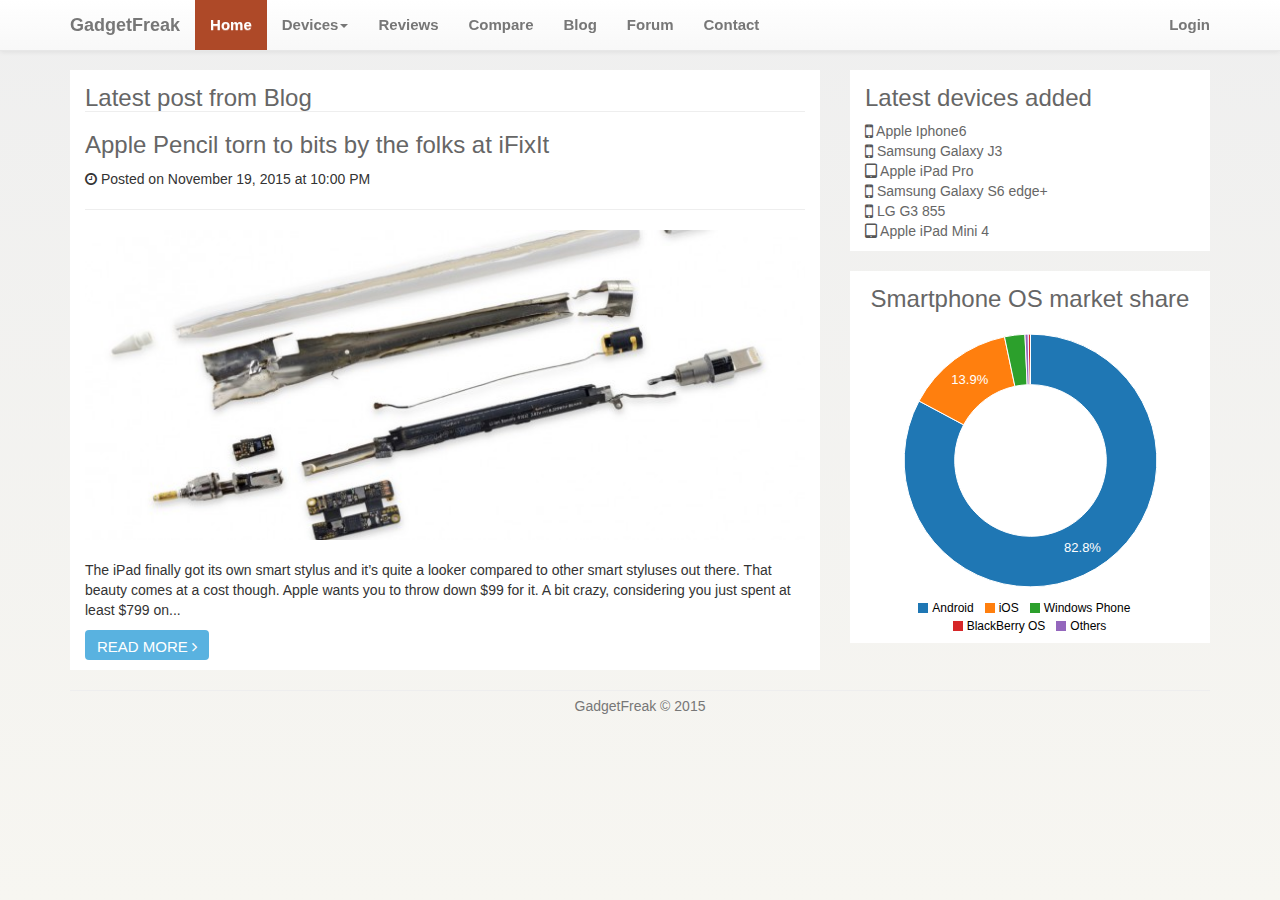
<file: index.html>
<!DOCTYPE html>
<html class="no-js" lang="en">
<head>
    <meta charset="utf-8">
    <meta http-equiv="X-UA-Compatible" content="IE=edge,chrome=1">
    <meta name="description" content="">
    <meta name="author" content="">

    <meta name="viewport" content="width=device-width, initial-scale=1">

    <link rel="stylesheet" href="css/bootstrap.min.css">
    <link rel="stylesheet" href="css/bootstrap-theme.min.css">
    <link href="css/c3.min.css" rel="stylesheet" type="text/css">
    <link rel="stylesheet" href="css/main.css">
    <link href="css/font-awesome.min.css" rel="stylesheet" type="text/css">

    <title>GadgetFreak</title>
    <!-- Custom style for this page-->

    <style>
        h3{
            margin-top: 15px;
            color: #666;
        }

        .custom-list i {
            color:  #555;
        }

        .custom-list a {
            color: #666;
        }

    </style>

    <!--<script src="../js/modernizr.js"></script>-->

</head>
<body>
    <!--[if lt IE 8]><p class="browserupgrade">You are using an <strong>outdated</strong> browser. Please <a href="http://browsehappy.com/">upgrade your browser</a> to improve your experience.</p><![endif]-->

    <!-- Navigation -->
    <nav class="navbar navbar-default navbar-fixed-top navbar-custom" role="navigation">
        <div class="container">
            <!-- Brand and toggle get grouped for better mobile display -->
            <div class="navbar-header">
                <button type="button" class="navbar-toggle" data-toggle="collapse" data-target="#bs-example-navbar-collapse-1">
                    <span class="sr-only">Toggle navigation</span>
                    <span class="icon-bar"></span>
                    <span class="icon-bar"></span>
                    <span class="icon-bar"></span>
                </button>
                <a class="navbar-brand" href="#">GadgetFreak</a>
            </div>
            <!-- Collect the nav links, forms, and other content for toggling -->
            <div class="collapse navbar-collapse" id="bs-example-navbar-collapse-1">
                <ul class="nav navbar-nav">
                    <li class="navbar-selected">
                        <a  style="color: #fff" href="#">Home</a>
                    </li>
                    <li class="dropdown-menu-right dropdown">
                        <a href="devices/devices.html" class="dropdown-toggle" data-toggle="dropdown">Devices<b class="caret"></b> </a>
                        <ul class="dropdown-menu">
                            <li>
                                <a href="devices/devices.html">All devices</a>
                            </li>
                            <li class="divider"></li>
                            <li>
                                <a href="devices/appleAll.html">Apple</a>
                            </li>
                            <li>
                                <a href="#">Samsung</a>
                            </li>
                            <li>
                                <a href="#">HTC</a>
                            </li>
                            <li>
                                <a href="#">Nokia</a>
                            </li>
                            <li>
                                <a href="#">Motorola</a>
                            </li>
                            <li>
                                <a href="#">Lg</a>
                            </li>
                            <li>
                                <a href="#">Lenovo</a>
                            </li>
                            <li>
                                <a href="#">HUAWEI</a>
                            </li>
                        </ul>
                    </li>
                    <li>
                        <a href="#">Reviews</a>
                    </li>
                    <li>
                        <a href="#">Compare</a>
                    </li>
                    <li>
                        <a href="blog/blog.html">Blog</a>
                    </li>
                    <li>
                        <a href="#">Forum</a>
                    </li>
                    <li>
                        <a href="contact.html">Contact</a>
                    </li>
                </ul>
                <ul class="nav navbar-nav navbar-right">
                    <li>
                        <a  href="account/login.html">Login</a>
                    </li>
                </ul>
            </div>
            <!-- /.navbar-collapse -->
        </div>
        <!-- /.container -->
    </nav>
    <!-- /. Navigation-->
    <div class="container content-wrapper">
        <div class="row">
            <div class="col-md-8">
                <div class="col-md-12" style="background-color: #fff">
                    <h3 style="margin-bottom: 0px;">Latest post from Blog</h3><hr style="margin-top: 0px;">
                    <h3>
                        <a href="blog/blog-post5.html" class="blog-title">Apple Pencil torn to bits by the folks at iFixIt</a>
                    </h3>
                    <p><i class="fa fa-clock-o"></i> Posted on November 19, 2015 at 10:00 PM</p>
                    <hr>
                    <a href="blog/blog-post5.html">
                        <img class="img-responsive img-hover" src="img/blogPost1.jpg" alt="">
                    </a>
                    <br>
                    <p>The iPad finally got its own smart stylus and it’s quite a looker compared to other smart styluses out there. That beauty comes at a cost though. Apple wants you to throw down $99 for it. A bit crazy, considering you just spent at least $799 on...</p>
                    <a class="btn btn-read-more" href="blog/blog-post5.html">Read More <i class="fa fa-angle-right"></i></a>
                </div>
            </div>
            <div class="col-md-4">
                <div class="col-md-12" style="background-color: #fff">
                    <h3>Latest devices added</h3>
                    <ul class="list-unstyled custom-list">
                        <li>
                            <a href="devices/iphone6.html"><i class="fa fa-mobile fa-lg"></i> Apple Iphone6</a>
                        </li>
                        <li>
                            <a href="#"><i class="fa fa-mobile fa-lg"></i> Samsung Galaxy J3</a>
                        </li>
                        <li>
                            <a href="#"><i class="fa fa-tablet fa-lg"></i> Apple iPad Pro</a>
                        </li>
                        <li>
                            <a href="#"><i class="fa fa-mobile fa-lg"></i> Samsung Galaxy S6 edge+</a>
                        </li>
                        <li>
                            <a href="#"><i class="fa fa-mobile fa-lg"></i> LG G3 855</a>
                        </li>
                        <li>
                            <a href="#"><i class="fa fa-tablet fa-lg"></i> Apple iPad Mini 4</a>
                        </li>
                    </ul>
                </div>

                <div class="col-md-12" style="background-color: #fff; margin-top: 20px;">
                        <h3 class="text-center">Smartphone OS market share</h3>
                        <div id="market-share-graph">
                    </div>
                </div>
            </div>

            </div>

        <!--<a href="http://www.idc.com/prodserv/smartphone-os-market-share.jsp"><img src="http://www.idc.com/prodserv/smartphone-ms-img/chart-ww-smartphone-os-market-share.png" alt="IDC: Smartphone OS Market Share 2015, 2014, 2013, and 2012 Chart" style="width: 100%; max-width: 979px;"></a>-->


        <footer>
            <!--<div class="navbar navbar-default navbar-fixed-bottom">-->
            <hr style="margin-bottom: 5px">
            <p class="text-muted text-center">GadgetFreak &copy; 2015</p>
            <!--</div>-->
        </footer>
    </div>

    <script src="js/jquery-2.1.4.min.js"></script>
    <script src="js/bootstrap.min.js"></script>
    <script src="js/d3.min.js" charset="utf-8"></script>
    <script src="js/c3.min.js"></script>
    <script src="js/main.js"></script>

    <script type="text/javascript">
        var chart = c3.generate({
            bindto: '#market-share-graph',
            data: {
                columns: [
                    ['Android', 82.8],
                    ['iOS', 13.9 ],
                    ['Windows Phone', 2.6],
                    ['BlackBerry OS', 0.3],
                    ['Others',0.4]
                ],
                type: 'donut'
            }
//            donut: {
//                title: "Iris Petal Width"
//            }
        });
    </script>

</body>
</html>
</file>
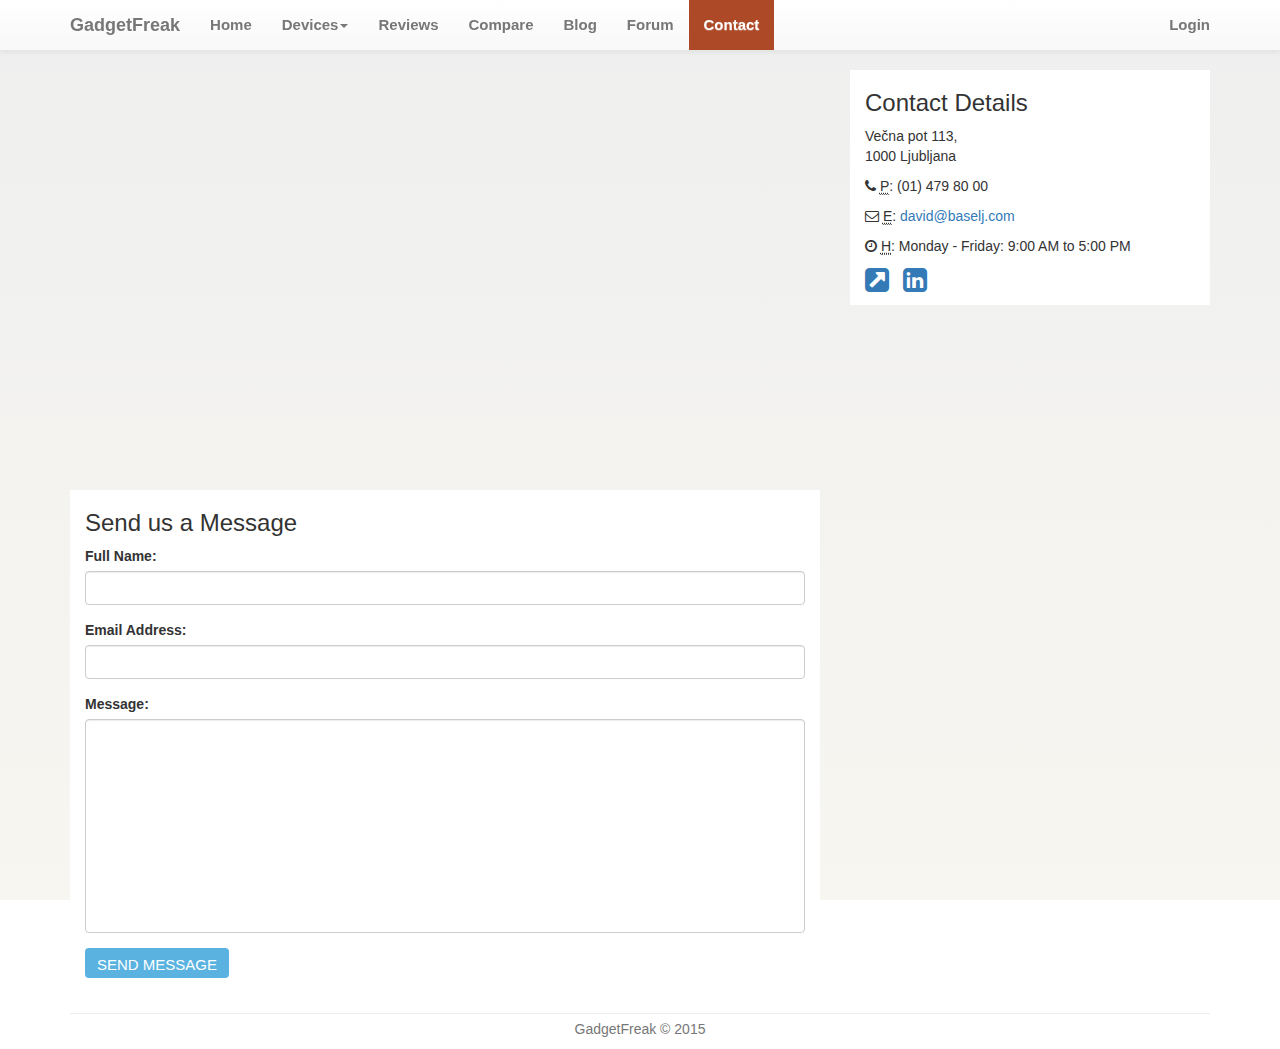
<file: contact.html>
<!DOCTYPE html>
<html class="no-js" lang="en">
<head>
    <meta charset="utf-8">
    <meta http-equiv="X-UA-Compatible" content="IE=edge,chrome=1">
    <meta name="description" content="">
    <meta name="author" content="">

    <meta name="viewport" content="width=device-width, initial-scale=1">

    <link rel="stylesheet" href="css/bootstrap.min.css">
    <link rel="stylesheet" href="css/bootstrap-theme.min.css">
    <link rel="stylesheet" href="css/main.css">
    <link href="css/font-awesome.min.css" rel="stylesheet" type="text/css">

    <title>GadgetFreak Contact</title>
    <!-- Custom style for this page-->

    <style>
    </style>

    <!--<script src="../js/modernizr.js"></script>-->

</head>
<body>
<!--[if lt IE 8]><p class="browserupgrade">You are using an <strong>outdated</strong> browser. Please <a href="http://browsehappy.com/">upgrade your browser</a> to improve your experience.</p><![endif]-->

<!-- Navigation -->
<nav class="navbar navbar-default navbar-fixed-top navbar-custom" role="navigation">
    <div class="container">
        <!-- Brand and toggle get grouped for better mobile display -->
        <div class="navbar-header">
            <button type="button" class="navbar-toggle" data-toggle="collapse" data-target="#bs-example-navbar-collapse-1">
                <span class="sr-only">Toggle navigation</span>
                <span class="icon-bar"></span>
                <span class="icon-bar"></span>
                <span class="icon-bar"></span>
            </button>
            <a class="navbar-brand" href="#">GadgetFreak</a>
        </div>
        <!-- Collect the nav links, forms, and other content for toggling -->
        <div class="collapse navbar-collapse" id="bs-example-navbar-collapse-1">
            <ul class="nav navbar-nav">
                <li>
                    <a   href="index.html">Home</a>
                </li>
                <li class="dropdown-menu-right dropdown">
                    <a href="#" class="dropdown-toggle" data-toggle="dropdown">Devices<b class="caret"></b> </a>
                    <ul class="dropdown-menu">
                        <li>
                            <a href="devices/devices.html">All devices</a>
                        </li>
                        <li class="divider"></li>
                        <li>
                            <a href="#">Apple</a>
                        </li>
                        <li>
                            <a href="#">Samsung</a>
                        </li>
                        <li>
                            <a href="#">HTC</a>
                        </li>
                        <li>
                            <a href="#">Nokia</a>
                        </li>
                        <li>
                            <a href="#">Motorola</a>
                        </li>
                        <li>
                            <a href="#">Lg</a>
                        </li>
                        <li>
                            <a href="#">Lenovo</a>
                        </li>
                        <li>
                            <a href="#">HUAWEI</a>
                        </li>
                    </ul>
                </li>
                <li>
                    <a href="#">Reviews</a>
                </li>
                <li>
                    <a href="#">Compare</a>
                </li>
                <li>
                    <a href="blog/blog.html">Blog</a>
                </li>
                <li>
                    <a href="#">Forum</a>
                </li>
                <li class="navbar-selected">
                    <a style="color: #fff" href="#">Contact</a>
                </li>
            </ul>
            <ul class="nav navbar-nav navbar-right">
                <li>
                    <a  href="account/login.html">Login</a>
                </li>
            </ul>
        </div>
        <!-- /.navbar-collapse -->
    </div>
    <!-- /.container -->
</nav>
<!-- /. Navigation-->
<div class="container content-wrapper">
    <!-- Content Row -->
    <div class="row">
        <!-- Map Column -->
        <div class="col-md-8">
            <!-- Embedded Google Map -->
            <iframe width="100%" height="400px" frameborder="0" scrolling="no" marginheight="0" marginwidth="0" src="https://maps.google.com/maps?hl=en&q= Večna pot 113, 1000 Ljubljana&ie=UTF8&t=roadmap&z=11&iwloc=B&output=embed"></iframe>
        </div>
        <!-- Contact Details Column -->
        <div class="col-md-4">
        <div class="col-md-12" style="background-color: #fff">
            <h3>Contact Details</h3>
            <p>
                Večna pot 113,<br> 1000 Ljubljana<br>
            </p>
            <p><i class="fa fa-phone"></i>
                <abbr title="Phone">P</abbr>: (01) 479 80 00</p>
            <p><i class="fa fa-envelope-o"></i>
                <abbr title="Email">E</abbr>: <a href="mailto:david@baselj.com">david@baselj.com</a>
            </p>
            <p><i class="fa fa-clock-o"></i>
                <abbr title="Hours">H</abbr>: Monday - Friday: 9:00 AM to 5:00 PM</p>
            <ul class="list-unstyled list-inline list-social-icons">
                <li>
                    <a href="http://www.baselj.com/"><i class="fa fa-external-link-square fa-2x"></i></a>
                </li>
                <li>
                    <a href="https://www.linkedin.com/in/david-ba%C5%A1elj-66b16691"><i class="fa fa-linkedin-square fa-2x"></i></a>
                </li>
                <!--<li>-->
                    <!--<a href="#"><i class="fa fa-twitter-square fa-2x"></i></a>-->
                <!--</li>-->
                <!--<li>-->
                    <!--<a href="#"><i class="fa fa-google-plus-square fa-2x"></i></a>-->
                <!--</li>-->
            </ul>
        </div>
        </div>
    </div>
    <!-- /.row -->
    <!-- Contact Form -->
    <!-- In order to set the email address and subject line for the contact form go to the bin/contact_me.php file. -->
    <div class="row" style="padding-top: 15px;">
        <div class="col-md-8">
            <div class="col-md-12" style="background-color: #fff;">
                <h3>Send us a Message</h3>
                <form name="sentMessage" id="contactForm" novalidate>
                    <div class="control-group form-group">
                        <div class="controls">
                            <label>Full Name:</label>
                            <input type="text" class="form-control" id="name" required data-validation-required-message="Please enter your name.">
                            <p class="help-block"></p>
                        </div>
                    </div>
                    <div class="control-group form-group">
                        <div class="controls">
                            <label>Email Address:</label>
                            <input type="email" class="form-control" id="email" required data-validation-required-message="Please enter your email address.">
                        </div>
                    </div>
                    <div class="control-group form-group">
                        <div class="controls">
                            <label>Message:</label>
                            <textarea rows="10" cols="100" class="form-control" id="message" required data-validation-required-message="Please enter your message" maxlength="999" style="resize:none"></textarea>
                        </div>
                    </div>
                    <div id="success"></div>
                    <!-- For success/fail messages -->
                    <button type="submit" class="btn btn-add-post" style="margin-bottom: 15px;">Send Message</button>
                </form>
            </div>
        </div>
    </div>
    <!-- /.row -->

    <footer>
        <!--<div class="navbar navbar-default navbar-fixed-bottom">-->
        <hr style="margin-bottom: 5px">
        <p class="text-muted text-center">GadgetFreak &copy; 2015</p>
        <!--</div>-->
    </footer>
</div>

<!--<div class="navbar-fixed-bottom text-center">-->
<!--&copy;GadgetFreak 2015-->
<!--</div>-->


<script src="js/jquery-2.1.4.min.js"></script>
<script src="js/bootstrap.min.js"></script>
<script src="js/main.js"></script>
</body>
</html>
</file>
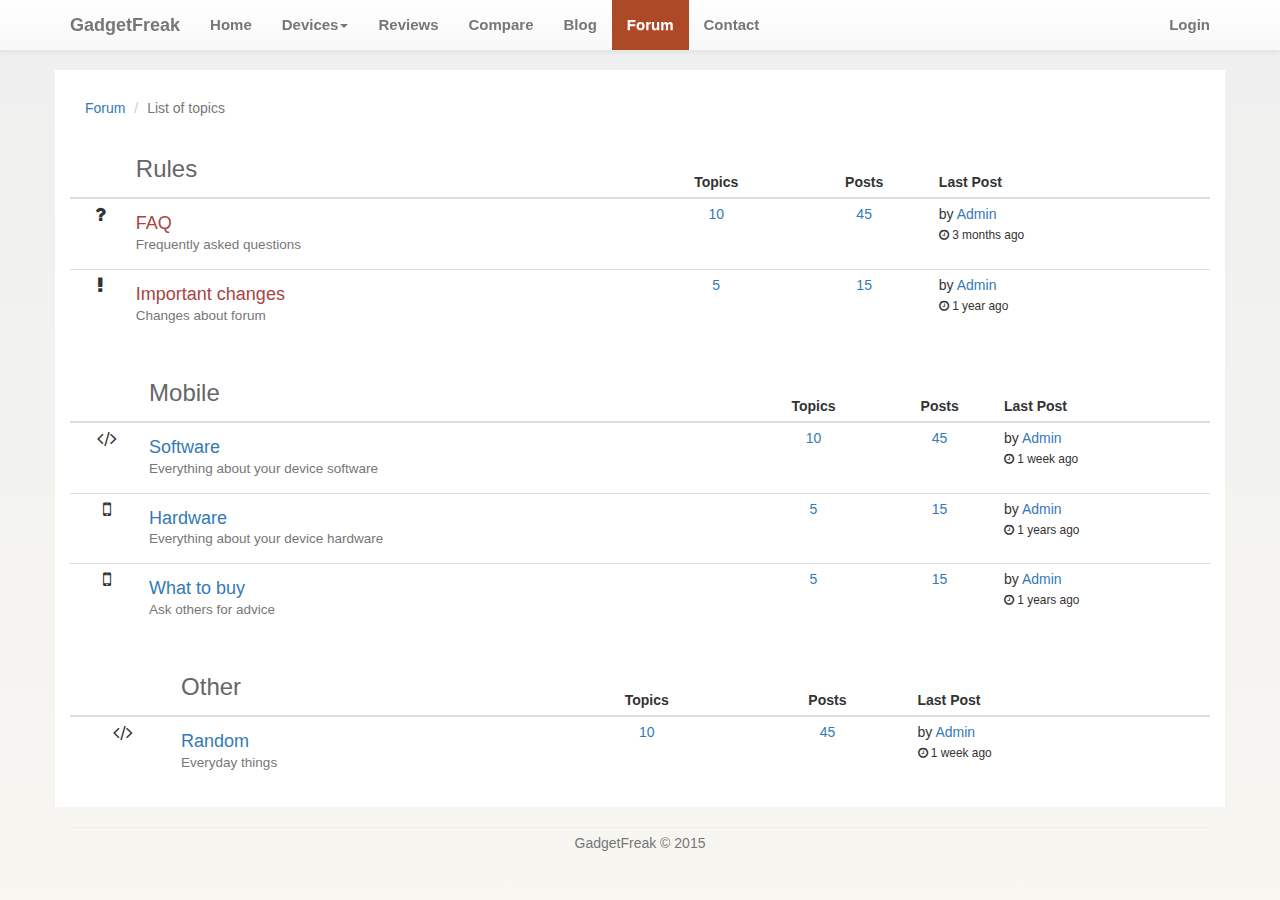
<file: forum.html>
<!DOCTYPE html>
<html class="no-js" lang="en">
<head>
    <meta charset="utf-8">
    <meta http-equiv="X-UA-Compatible" content="IE=edge">
    <meta name="description" content="">
    <meta name="author" content="David Bašelj">

    <meta name="viewport" content="width=device-width, initial-scale=1">

    <link rel="stylesheet" href="css/bootstrap.min.css">
    <link rel="stylesheet" href="css/bootstrap-theme.min.css">
    <link rel="stylesheet" href="css/main.css">
    <link href="css/font-awesome.min.css" rel="stylesheet" type="text/css">

    <title>GadgetFreak</title>

    <!-- Custom style for this page-->
    <style>
        h3 {
            margin-top: 15px;
            color: #666;
        }

        .custom-list i {
            color: #555;
        }

        .custom-list a {
            color: #666;
        }

    </style>


</head>
<body>
<!--[if lt IE 8]><p class="browserupgrade">You are using an <strong>outdated</strong> browser. Please <a
        href="http://browsehappy.com/">upgrade your browser</a> to improve your experience.</p><![endif]-->

<!-- Navigation -->
<nav class="navbar navbar-default navbar-fixed-top navbar-custom">
    <div class="container">
        <!-- Brand and toggle get grouped for better mobile display -->
        <div class="navbar-header">
            <button type="button" class="navbar-toggle" data-toggle="collapse"
                    data-target="#bs-example-navbar-collapse-1">
                <span class="sr-only">Toggle navigation</span>
                <span class="icon-bar"></span>
                <span class="icon-bar"></span>
                <span class="icon-bar"></span>
            </button>
            <a class="navbar-brand" href="#">GadgetFreak</a>
        </div>
        <!-- Collect the nav links, forms, and other content for toggling -->
        <div class="collapse navbar-collapse" id="bs-example-navbar-collapse-1">
            <ul class="nav navbar-nav">
                <li>
                    <a href="index.html">Home</a>
                </li>
                <li class="dropdown-menu-right dropdown">
                    <a href="devices/devices.html" class="dropdown-toggle" data-toggle="dropdown">Devices<b
                            class="caret"></b> </a>
                    <ul class="dropdown-menu">
                        <li>
                            <a href="devices/devices.html">All devices</a>
                        </li>
                        <li class="divider"></li>
                        <li>
                            <a href="devices/appleAll.html">Apple</a>
                        </li>
                        <li>
                            <a href="#">Samsung</a>
                        </li>
                        <li>
                            <a href="#">HTC</a>
                        </li>
                        <li>
                            <a href="#">Nokia</a>
                        </li>
                        <li>
                            <a href="#">Motorola</a>
                        </li>
                        <li>
                            <a href="#">Lg</a>
                        </li>
                        <li>
                            <a href="#">Lenovo</a>
                        </li>
                        <li>
                            <a href="#">HUAWEI</a>
                        </li>
                    </ul>
                </li>
                <li>
                    <a href="#">Reviews</a>
                </li>
                <li>
                    <a href="#">Compare</a>
                </li>
                <li>
                    <a href="blog/blog.html">Blog</a>
                </li>
                <li class="navbar-selected">
                    <a style="color: #fff" href="#">Forum</a>
                </li>
                <li>
                    <a href="contact.html">Contact</a>
                </li>
            </ul>
            <ul class="nav navbar-nav navbar-right">
                <li>
                    <a href="account/login.html">Login</a>
                </li>
            </ul>
        </div>
        <!-- /.navbar-collapse -->
    </div>
    <!-- /.container -->
</nav>
<!-- /. Navigation-->
<div class="container content-wrapper">
    <div class="row">
        <div class="col-lg-12" style="background-color: #fff">

            <ol class="breadcrumb" style="margin-top: 20px; background-color: #fff; margin-bottom: 0;">
                <li><a href="#">Forum</a></li>
                <li class="active">List of topics</li>
            </ol>
            <table class="table forum table-condensed" style="margin-top: 10px;">
                <thead>
                <tr>
                    <th class="cell-stat"></th>
                    <th>
                        <h3>Rules</h3>
                    </th>
                    <th class="cell-stat text-center hidden-xs">Topics</th>
                    <th class="cell-stat text-center hidden-xs">Posts</th>
                    <th class="cell-stat-2x hidden-xs">Last Post</th>
                </tr>
                </thead>
                <tbody>
                <tr>
                    <td class="text-center"><i class="fa fa-question fa-lg"></i></td>
                    <td>
                        <h4><a href="#" class="text-danger">FAQ</a><br>
                            <small>Frequently asked questions</small>
                        </h4>
                    </td>
                    <td class="text-center hidden-xs "><a href="#">10</a></td>
                    <td class="text-center hidden-xs "><a href="#">45</a></td>
                    <td class="hidden-xs ">by <a href="#">Admin</a><br>
                        <small><i class="fa fa-clock-o"></i> 3 months ago</small>
                    </td>
                </tr>
                <tr>
                    <td class="text-center"><i class="fa fa-exclamation fa-lg"></i></td>
                    <td>
                        <h4><a href="#" class="text-danger">Important changes</a><br>
                            <small>Changes about forum</small>
                        </h4>
                    </td>
                    <td class="text-center hidden-xs"><a href="#">5</a></td>
                    <td class="text-center hidden-xs "><a href="#">15</a></td>
                    <td class="hidden-xs">by <a href="#">Admin</a><br>
                        <small><i class="fa fa-clock-o"></i> 1 year ago</small>
                    </td>
                </tr>
                </tbody>
            </table>
            <table class="table forum table-condensed" style="margin-top: 10px;">
                <thead>
                <tr>
                    <th class="cell-stat"></th>
                    <th>
                        <h3>Mobile</h3>
                    </th>
                    <th class="cell-stat text-center hidden-xs">Topics</th>
                    <th class="cell-stat text-center hidden-xs">Posts</th>
                    <th class="cell-stat-2x hidden-xs">Last Post</th>
                </tr>
                </thead>
                <tbody>
                <tr>
                    <td class="text-center"><i class="fa fa-code fa-lg"></i></td>
                    <td>
                        <h4><a href="#">Software</a><br>
                            <small>Everything about your device software</small>
                        </h4>
                    </td>
                    <td class="text-center hidden-xs "><a href="#">10</a></td>
                    <td class="text-center hidden-xs "><a href="#">45</a></td>
                    <td class="hidden-xs ">by <a href="#">Admin</a><br>
                        <small><i class="fa fa-clock-o"></i> 1 week ago</small>
                    </td>
                </tr>
                <tr>
                    <td class="text-center"><i class="fa fa-mobile fa-lg"></i></td>
                    <td>
                        <h4><a href="#" >Hardware</a><br>
                            <small>Everything about your device hardware</small>
                        </h4>
                    </td>
                    <td class="text-center hidden-xs "><a href="#">5</a></td>
                    <td class="text-center hidden-xs "><a href="#">15</a></td>
                    <td class="hidden-xs">by <a href="#">Admin</a><br>
                        <small><i class="fa fa-clock-o"></i> 1 years ago</small>
                    </td>
                </tr>
                <tr>
                    <td class="text-center"><i class="fa fa-mobile fa-lg"></i></td>
                    <td>
                        <h4><a href="#" >What to buy</a><br>
                            <small>Ask others for advice</small>
                        </h4>
                    </td>
                    <td class="text-center hidden-xs "><a href="#">5</a></td>
                    <td class="text-center hidden-xs "><a href="#">15</a></td>
                    <td class="hidden-xs">by <a href="#">Admin</a><br>
                        <small><i class="fa fa-clock-o"></i> 1 years ago</small>
                    </td>
                </tr>
                </tbody>
            </table>
            <table class="table forum table-condensed" style="margin-top: 10px;">
                <thead>
                <tr>
                    <th class="cell-stat"></th>
                    <th>
                        <h3>Other</h3>
                    </th>
                    <th class="cell-stat text-center hidden-xs">Topics</th>
                    <th class="cell-stat text-center hidden-xs">Posts</th>
                    <th class="cell-stat-2x hidden-xs">Last Post</th>
                </tr>
                </thead>
                <tbody>
                <tr>
                    <td class="text-center"><i class="fa fa-code fa-lg"></i></td>
                    <td>
                        <h4><a href="#">Random</a><br>
                            <small>Everyday things</small>
                        </h4>
                    </td>
                    <td class="text-center hidden-xs "><a href="#">10</a></td>
                    <td class="text-center hidden-xs "><a href="#">45</a></td>
                    <td class="hidden-xs ">by <a href="#">Admin</a><br>
                        <small><i class="fa fa-clock-o"></i> 1 week ago</small>
                    </td>
                </tr>

                </tbody>
            </table>

        </div>
    </div>


    <footer>
        <!--<div class="navbar navbar-default navbar-fixed-bottom">-->
        <hr style="margin-bottom: 5px">
        <p class="text-muted text-center">GadgetFreak &copy; 2015</p>
        <!--</div>-->
    </footer>
</div>

<script src="js/jquery-2.1.4.min.js"></script>
<script src="js/bootstrap.min.js"></script>
<script src="js/main.js"></script>
<script src="js/modernizr.js"></script>

</body>
</html>
</file>
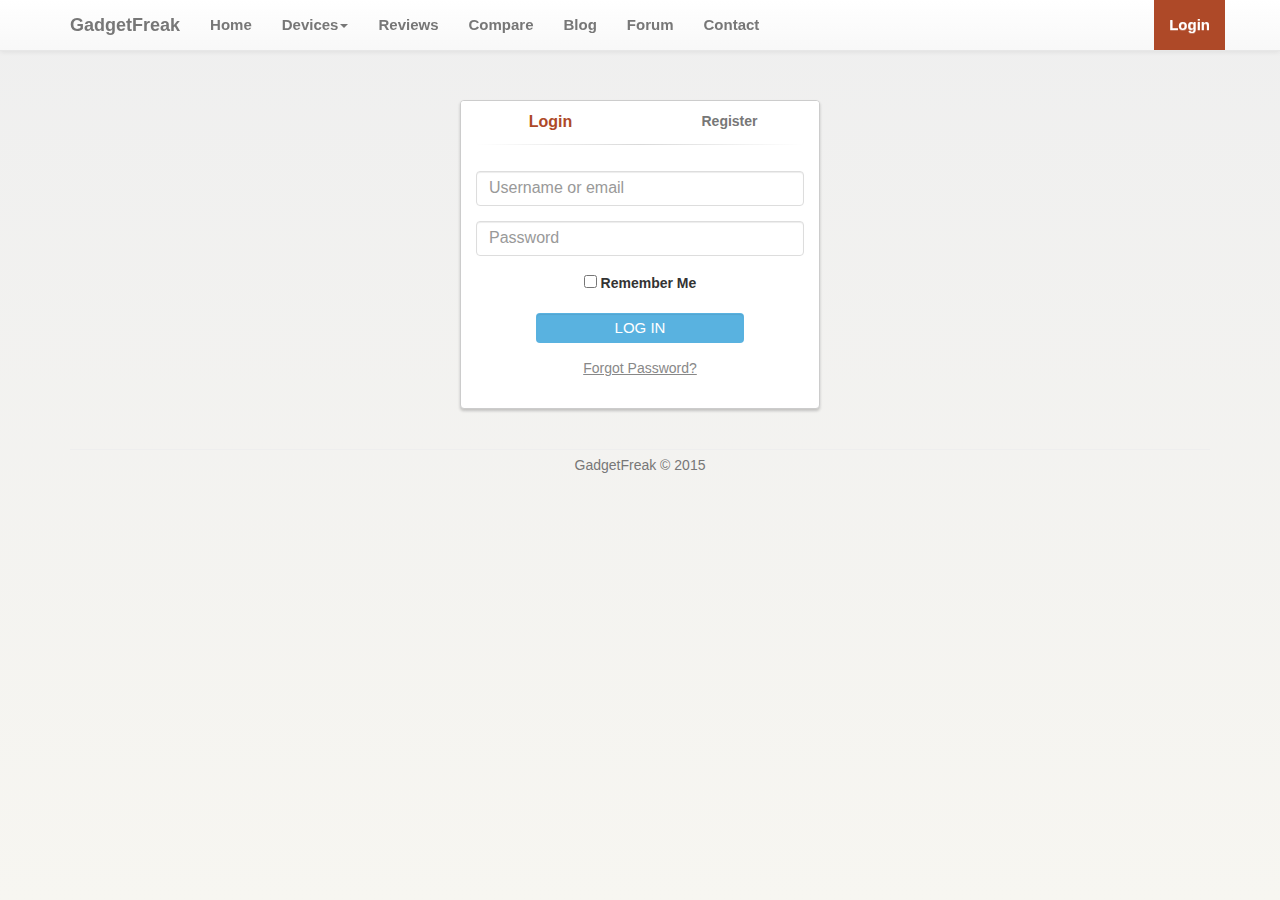
<file: account/login.html>
<!DOCTYPE html>
<html class="no-js" lang="en">
<head>
    <meta charset="utf-8">
    <meta http-equiv="X-UA-Compatible" content="IE=edge,chrome=1">
    <meta name="description" content="">
    <meta name="author" content="">

    <meta name="viewport" content="width=device-width, initial-scale=1">

    <link rel="stylesheet" href="../css/bootstrap.min.css">
    <link rel="stylesheet" href="../css/bootstrap-theme.min.css">
    <link rel="stylesheet" href="../css/main.css">
    <link href="../css/font-awesome.min.css" rel="stylesheet" type="text/css">

    <title>GadgetFreak Login</title>
    <!-- Custom style for this page-->

    <style>
    </style>

    <!--<script src="../js/modernizr.js"></script>-->
<!---->
</head>
<body>
<!--[if lt IE 8]><p class="browserupgrade">You are using an <strong>outdated</strong> browser. Please <a href="http://browsehappy.com/">upgrade your browser</a> to improve your experience.</p><![endif]-->

<!-- Navigation -->
<nav class="navbar navbar-default navbar-fixed-top navbar-custom" role="navigation">
    <div class="container">
        <!-- Brand and toggle get grouped for better mobile display -->
        <div class="navbar-header">
            <button type="button" class="navbar-toggle" data-toggle="collapse" data-target="#bs-example-navbar-collapse-1">
                <span class="sr-only">Toggle navigation</span>
                <span class="icon-bar"></span>
                <span class="icon-bar"></span>
                <span class="icon-bar"></span>
            </button>
            <a class="navbar-brand" href="#">GadgetFreak</a>
        </div>
        <!-- Collect the nav links, forms, and other content for toggling -->
        <div class="collapse navbar-collapse" id="bs-example-navbar-collapse-1">
            <ul class="nav navbar-nav">
                <li>
                    <a href="../index.html">Home</a>
                </li>
                <li class="dropdown-menu-right dropdown">
                    <a href="#" class="dropdown-toggle" data-toggle="dropdown">Devices<b class="caret"></b> </a>
                    <ul class="dropdown-menu">
                        <li>
                            <a href="../devices/devices.html">All devices</a>
                        </li>
                        <li class="divider"></li>
                        <li>
                            <a href="../devices/appleAll.html">Apple</a>
                        </li>
                        <li>
                            <a href="#">Samsung</a>
                        </li>
                        <li>
                            <a href="#">HTC</a>
                        </li>
                        <li>
                            <a href="#">Nokia</a>
                        </li>
                        <li>
                            <a href="#">Motorola</a>
                        </li>
                        <li>
                            <a href="#">Lg</a>
                        </li>
                        <li>
                            <a href="#">Lenovo</a>
                        </li>
                        <li>
                            <a href="#">HUAWEI</a>
                        </li>
                    </ul>
                </li>
                <li>
                    <a href="#">Reviews</a>
                </li>
                <li>
                    <a href="#">Compare</a>
                </li>
                <li>
                    <a href="../blog/blog.html">Blog</a>
                </li>
                <li>
                    <a href="#">Forum</a>
                </li>
                <li>
                    <a href="../contact.html">Contact</a>
                </li>
            </ul>
            <ul class="nav navbar-nav navbar-right">
                <li class="navbar-selected">
                    <a style="color: #fff;" href="#">Login</a>
                </li>
            </ul>
        </div>
        <!-- /.navbar-collapse -->
    </div>
    <!-- /.container -->
</nav>
<!-- /. Navigation-->

<!-- page content-->
<div class="container login-container">
    <div class="row">
        <div class="col-md-4 col-md-offset-4">
            <div class="panel panel-login">
                <div class="panel-heading">
                    <div class="row">
                        <div class="col-xs-6">
                            <a href="#" class="active" id="login-form-link">Login</a>
                        </div>
                        <div class="col-xs-6">
                            <a href="#" id="register-form-link">Register</a>
                        </div>
                    </div>
                    <hr>
                </div>
                <div class="panel-body">
                    <div class="row">
                        <div class="col-lg-12">
                            <form id="login-form" action="../index.html" method="post" role="form" style="display: block;">
                                <div class="form-group">
                                    <span id="username-login" style="color: #ae4928;"></span>
                                    <input type="text" name="username" id="usernameLogin" tabindex="1" class="form-control" placeholder="Username or email" value="">
                                </div>
                                <div class="form-group">
                                    <span id="password-login" style="color: #ae4928;"></span>
                                    <input type="password" name="password" id="passwordLogin" tabindex="2" class="form-control" placeholder="Password">
                                </div>
                                <div class="form-group text-center">
                                    <input type="checkbox" tabindex="3" class="" name="remember" id="remember">
                                    <label for="remember"> Remember Me</label>
                                </div>
                                <div class="form-group">
                                    <div class="row">
                                        <div class="col-sm-8 col-sm-offset-2">
                                            <input type="submit" name="login-submit" id="login-submit" tabindex="4" class="form-control btn btn-login" value="Log In">
                                        </div>
                                    </div>
                                </div>
                                <div class="form-group">
                                    <div class="row">
                                        <div class="col-lg-12">
                                            <div class="text-center">
                                                <a href="recoverAccount.html" tabindex="5" class="forgot-password">Forgot Password?</a>
                                            </div>
                                        </div>
                                    </div>
                                </div>
                            </form>
                            <form id="register-form" action="../index.html" method="post" role="form" style="display: none;">
                                <div class="form-group">
                                    <span id="username-register" style="color: #ae4928;"></span>
                                    <input type="text" name="username" id="usernameRegister" tabindex="1" class="form-control" placeholder="Username" value="">
                                </div>
                                <div class="form-group">
                                    <span id="email-register" style="color: #ae4928;"></span>
                                    <input type="email" name="email" id="emailRegister" tabindex="1" class="form-control" placeholder="Email Address" value="">
                                </div>
                                <div class="form-group">
                                    <span id="password-register" style="color: #ae4928;"></span>
                                    <input type="password" name="password" id="passwordRegister" tabindex="2" class="form-control" placeholder="Password">
                                </div>
                                <div class="form-group">
                                    <span id="password-confirm-register" style="color: #ae4928;"></span>
                                    <input type="password" name="confirm-password" id="confirm-passwordRegister" tabindex="2" class="form-control" placeholder="Confirm Password">
                                </div>
                                <div class="form-group">
                                    <div class="row">
                                        <div class="col-sm-8 col-sm-offset-2">
                                            <input type="submit" name="register-submit" id="register-submit" tabindex="4" class="form-control btn btn-register" value="Register Now">
                                        </div>
                                    </div>
                                </div>
                            </form>
                        </div>
                    </div>
                </div>
            </div>
        </div>
    </div>
    <footer>
        <!--<div class="navbar navbar-default navbar-fixed-bottom">-->
        <hr style="margin-bottom: 5px">
        <p class="text-muted text-center">GadgetFreak &copy; 2015</p>
        <!--</div>-->
    </footer>
</div>

<script src="../js/jquery-2.1.4.min.js"></script>
<script src="../js/bootstrap.min.js"></script>
<script src="../js/main.js"></script>
</body>
</html>
</file>
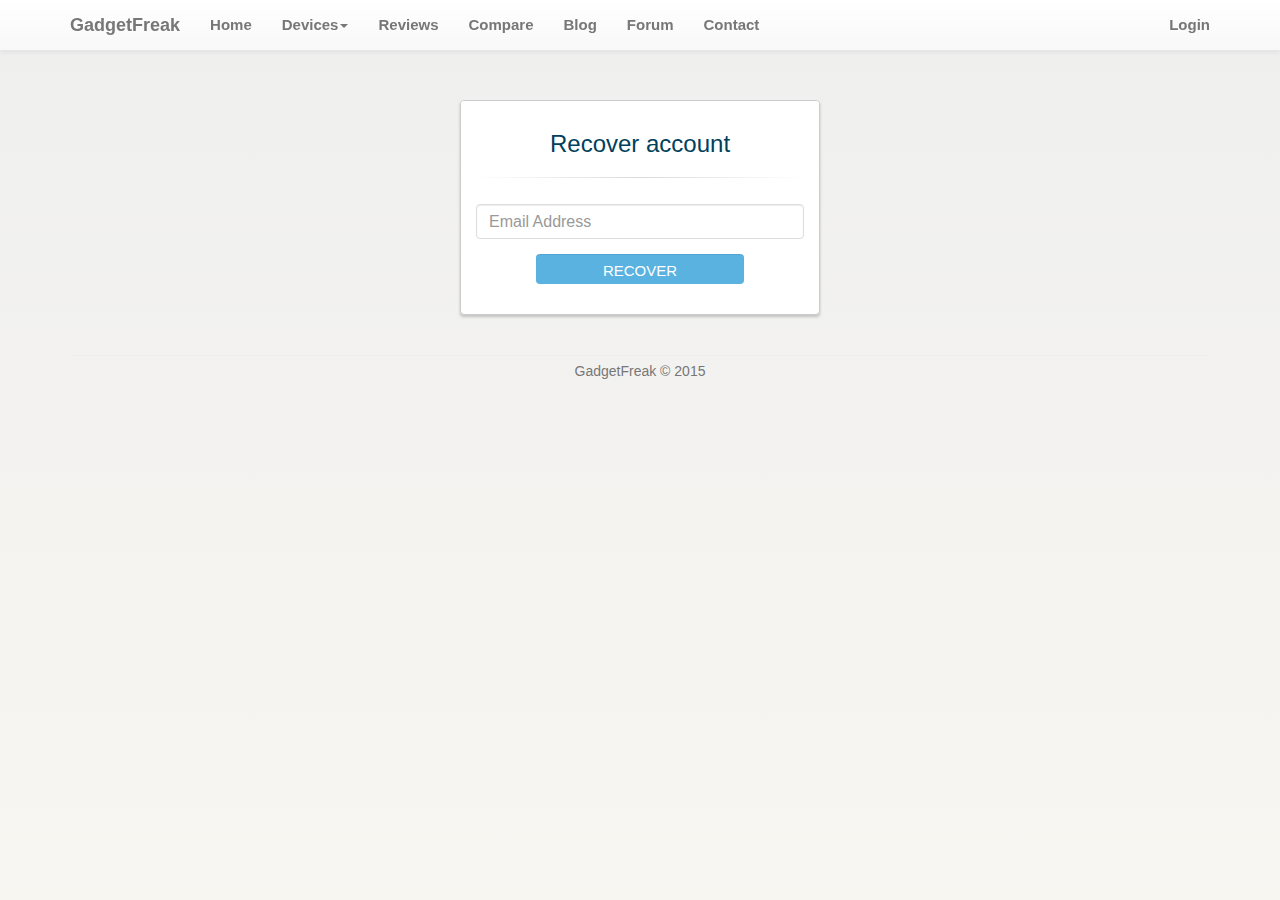
<file: account/recoverAccount.html>
<!DOCTYPE html>
<html class="no-js" lang="en">
<head>
    <meta charset="utf-8">
    <meta http-equiv="X-UA-Compatible" content="IE=edge,chrome=1">
    <meta name="description" content="">
    <meta name="author" content="">

    <meta name="viewport" content="width=device-width, initial-scale=1">

    <link rel="stylesheet" href="../css/bootstrap.min.css">
    <link rel="stylesheet" href="../css/bootstrap-theme.min.css">
    <link rel="stylesheet" href="../css/main.css">
    <link href="../css/font-awesome.min.css" rel="stylesheet" type="text/css">

    <title>GadgetFreak Recover account</title>
    <!-- Custom style for this page-->

    <style>
    </style>

    <!--<script src="../js/modernizr.js"></script>-->
    <!---->
</head>
<body>
<!--[if lt IE 8]><p class="browserupgrade">You are using an <strong>outdated</strong> browser. Please <a href="http://browsehappy.com/">upgrade your browser</a> to improve your experience.</p><![endif]-->

<!-- Navigation -->
<nav class="navbar navbar-default navbar-fixed-top navbar-custom" role="navigation">
    <div class="container">
        <!-- Brand and toggle get grouped for better mobile display -->
        <div class="navbar-header">
            <button type="button" class="navbar-toggle" data-toggle="collapse" data-target="#bs-example-navbar-collapse-1">
                <span class="sr-only">Toggle navigation</span>
                <span class="icon-bar"></span>
                <span class="icon-bar"></span>
                <span class="icon-bar"></span>
            </button>
            <a class="navbar-brand" href="#">GadgetFreak</a>
        </div>
        <!-- Collect the nav links, forms, and other content for toggling -->
        <div class="collapse navbar-collapse" id="bs-example-navbar-collapse-1">
            <ul class="nav navbar-nav">
                <li>
                    <a href="../index.html">Home</a>
                </li>
                <li class="dropdown-menu-right dropdown">
                    <a href="#" class="dropdown-toggle" data-toggle="dropdown">Devices<b class="caret"></b> </a>
                    <ul class="dropdown-menu">
                        <li>
                            <a href="../devices/devices.html">All devices</a>
                        </li>
                        <li class="divider"></li>
                        <li>
                            <a href="../devices/appleAll.html">Apple</a>
                        </li>
                        <li>
                            <a href="#">Samsung</a>
                        </li>
                        <li>
                            <a href="#">HTC</a>
                        </li>
                        <li>
                            <a href="#">Nokia</a>
                        </li>
                        <li>
                            <a href="#">Motorola</a>
                        </li>
                        <li>
                            <a href="#">Lg</a>
                        </li>
                        <li>
                            <a href="#">Lenovo</a>
                        </li>
                        <li>
                            <a href="#">HUAWEI</a>
                        </li>
                    </ul>
                </li>
                <li>
                    <a href="#">Reviews</a>
                </li>
                <li>
                    <a href="#">Compare</a>
                </li>
                <li>
                    <a href="../blog/blog.html">Blog</a>
                </li>
                <li>
                    <a href="#">Forum</a>
                </li>
                <li>
                    <a href="../contact.html">Contact</a>
                </li>
            </ul>
            <ul class="nav navbar-nav navbar-right">
                <li>
                    <a href="login.html">Login</a>
                </li>
            </ul>
        </div>
        <!-- /.navbar-collapse -->
    </div>
    <!-- /.container -->
</nav>
<!-- /. Navigation-->

<!-- page content-->
<div class="container login-container">
    <div class="row">
        <div class="col-md-4 col-md-offset-4">
            <div class="panel panel-login">
                <div class="panel-heading">
                    <div class="row">
                        <h3>Recover account</h3>
                    </div>
                    <hr>
                </div>
                <div class="panel-body">
                    <div class="row">
                        <div class="col-lg-12">
                            <form id="recover-form" action="login.html" method="post" role="form">
                                <div class="form-group">
                                    <span id="email-recover" style="color: #ae4928;"></span>
                                    <input type="email" name="email" id="emailRecover" tabindex="1" class="form-control" placeholder="Email Address" value="">
                                </div>
                                <div class="form-group">
                                    <div class="row">
                                        <div class="col-sm-8 col-sm-offset-2">
                                            <input type="submit" name="recover-submit" id="recover-submit" tabindex="4" class="form-control btn btn-register" value="Recover">
                                        </div>
                                    </div>
                                </div>
                            </form>
                        </div>
                    </div>
                </div>
            </div>
        </div>
    </div>
    <footer>
        <!--<div class="navbar navbar-default navbar-fixed-bottom">-->
        <hr style="margin-bottom: 5px">
        <p class="text-muted text-center">GadgetFreak &copy; 2015</p>
        <!--</div>-->
    </footer>
</div>

<script src="../js/jquery-2.1.4.min.js"></script>
<script src="../js/bootstrap.min.js"></script>
<script src="../js/main.js"></script>
</body>
</html>
</file>
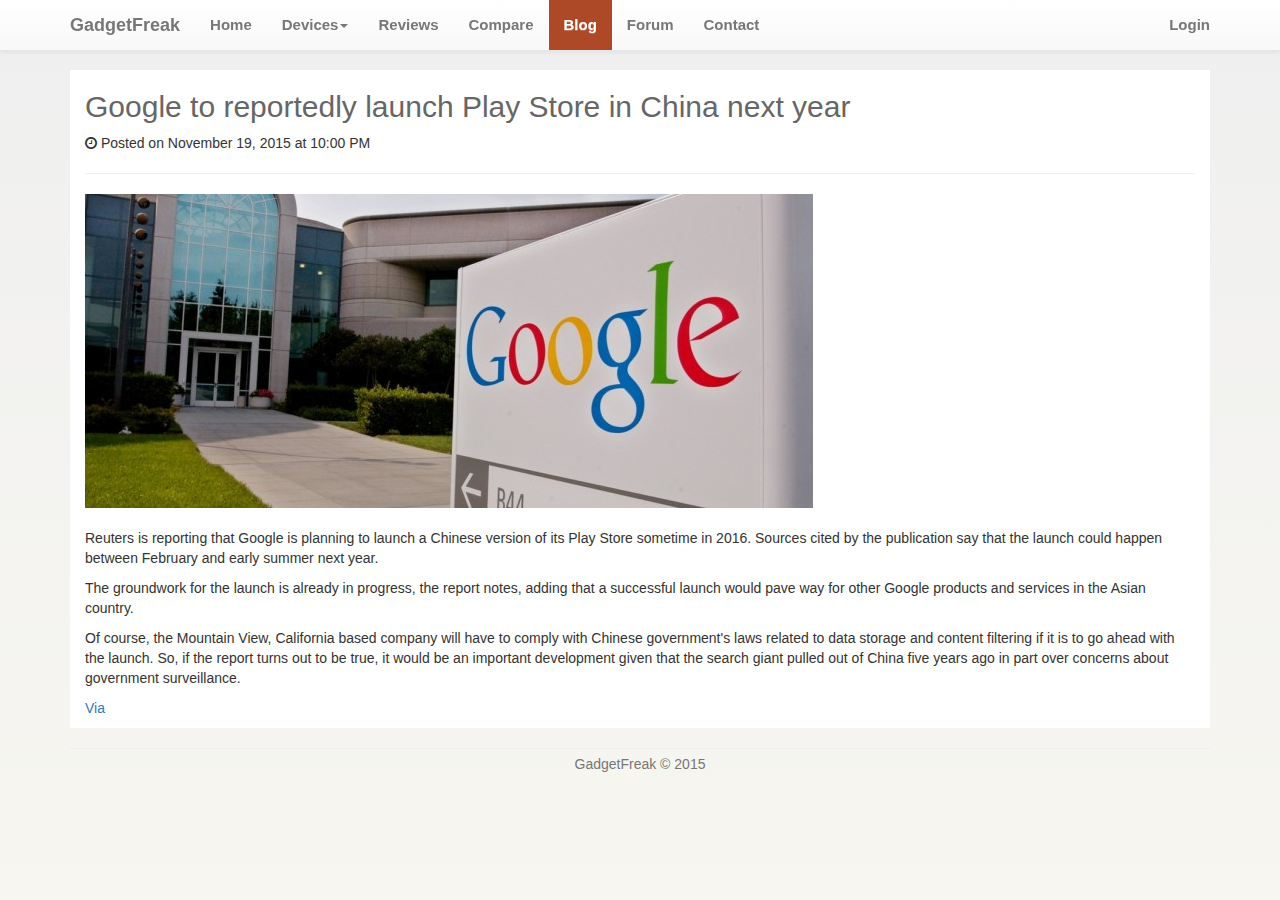
<file: blog/blog-post4.html>
<!DOCTYPE html>
<html class="no-js" lang="en">
<head>
    <meta charset="utf-8">
    <meta http-equiv="X-UA-Compatible" content="IE=edge,chrome=1">
    <meta name="description" content="">
    <meta name="author" content="">

    <meta name="viewport" content="width=device-width, initial-scale=1">

    <link rel="stylesheet" href="../css/bootstrap.min.css">
    <link rel="stylesheet" href="../css/bootstrap-theme.min.css">
    <link rel="stylesheet" href="../css/main.css">
    <link href="../css/font-awesome.min.css" rel="stylesheet" type="text/css">

    <title>GadgetFreak Blog</title>
    <!-- Custom style for this page-->

    <style>
    </style>

    <!--<script src="../js/modernizr.js"></script>-->

</head>
<body>
<!--[if lt IE 8]><p class="browserupgrade">You are using an <strong>outdated</strong> browser. Please <a href="http://browsehappy.com/">upgrade your browser</a> to improve your experience.</p><![endif]-->

<!-- Navigation -->
<nav class="navbar navbar-default navbar-fixed-top navbar-custom" role="navigation">
    <div class="container">
        <!-- Brand and toggle get grouped for better mobile display -->
        <div class="navbar-header">
            <button type="button" class="navbar-toggle" data-toggle="collapse" data-target="#bs-example-navbar-collapse-1">
                <span class="sr-only">Toggle navigation</span>
                <span class="icon-bar"></span>
                <span class="icon-bar"></span>
                <span class="icon-bar"></span>
            </button>
            <a class="navbar-brand" href="#">GadgetFreak</a>
        </div>
        <!-- Collect the nav links, forms, and other content for toggling -->
        <div class="collapse navbar-collapse" id="bs-example-navbar-collapse-1">
            <ul class="nav navbar-nav">
                <li>
                    <a   href="../index.html">Home</a>
                </li>
                <li class="dropdown-menu-right dropdown">
                    <a href="#" class="dropdown-toggle" data-toggle="dropdown">Devices<b class="caret"></b> </a>
                    <ul class="dropdown-menu">
                        <li>
                            <a href="../devices/devices.html">All devices</a>
                        </li>
                        <li class="divider"></li>
                        <li>
                            <a href="#">Apple</a>
                        </li>
                        <li>
                            <a href="#">Samsung</a>
                        </li>
                        <li>
                            <a href="#">HTC</a>
                        </li>
                        <li>
                            <a href="#">Nokia</a>
                        </li>
                        <li>
                            <a href="#">Motorola</a>
                        </li>
                        <li>
                            <a href="#">Lg</a>
                        </li>
                        <li>
                            <a href="#">Lenovo</a>
                        </li>
                        <li>
                            <a href="#">HUAWEI</a>
                        </li>
                    </ul>
                </li>
                <li>
                    <a href="#">Reviews</a>
                </li>
                <li>
                    <a href="#">Compare</a>
                </li>
                <li class="navbar-selected">
                    <a style="color: #fff" href="blog.html">Blog</a>
                </li>
                <li>
                    <a href="#">Forum</a>
                </li>
                <li>
                    <a href="../contact.html">Contact</a>
                </li>
            </ul>
            <ul class="nav navbar-nav navbar-right">
                <li>
                    <a  href="../account/login.html">Login</a>
                </li>
            </ul>
        </div>
        <!-- /.navbar-collapse -->
    </div>
    <!-- /.container -->
</nav>
<!-- /. Navigation-->


<div class="container content-wrapper">
    <!-- Page Heading -->
    <div class="row">
        <div class="container">
            <div class="col-lg-12" style="background-color: #fff">
                <h2 style="color: #666" >Google to reportedly launch Play Store in China next year</h2>
                <p><i class="fa fa-clock-o"></i> Posted on November 19, 2015 at 10:00 PM</p><hr>
                <img class="img-responsive" src="../img/blogPost2.jpg" alt=""><br>
                <p>Reuters is reporting that Google is planning to launch a Chinese version of its Play Store sometime in 2016. Sources cited by the publication say that the launch could happen between February and early summer next year.</p>
                <p>The groundwork for the launch is already in progress, the report notes, adding that a successful launch would pave way for other Google products and services in the Asian country.</p>
                <p>Of course, the Mountain View, California based company will have to comply with Chinese government's laws related to data storage and content filtering if it is to go ahead with the launch. So, if the report turns out to be true, it would be an important development given that the search giant pulled out of China five years ago in part over concerns about government surveillance.</p>
                <p><a href="http://www.reuters.com/article/2015/11/20/us-alphabet-china-idUSKCN0T91K420151120#YR4iiHADYLl67KBm.97" target="_blank">Via</a></p>
            </div>
        </div>

        <!--<div class="container" style="padding-top: 20px;">-->
        <!--<div class="col-lg-12" style="background-color: #fff">-->
        <!--<h4 style="color: #666;">Leave a Comment:</h4>-->
        <!--<form role="form">-->
        <!--<div class="form-group">-->
        <!--<textarea class="form-control" rows="3" style="resize: vertical;"></textarea>-->
        <!--</div>-->
        <!--<button type="submit" class="btn btn-read-more">Post comment</button>-->
        <!--</form>-->
        <!--</div>-->
        <!--</div>-->
    </div>
    <!-- /.row -->

    <footer>
        <!--<div class="navbar navbar-default navbar-fixed-bottom">-->
        <hr style="margin-bottom: 5px">
        <p class="text-muted text-center">GadgetFreak &copy; 2015</p>
        <!--</div>-->
    </footer>
</div>

<script src="../js/jquery-2.1.4.min.js"></script>
<script src="../js/bootstrap.min.js"></script>
<script src="../js/main.js"></script>
</body>
</html>
</file>
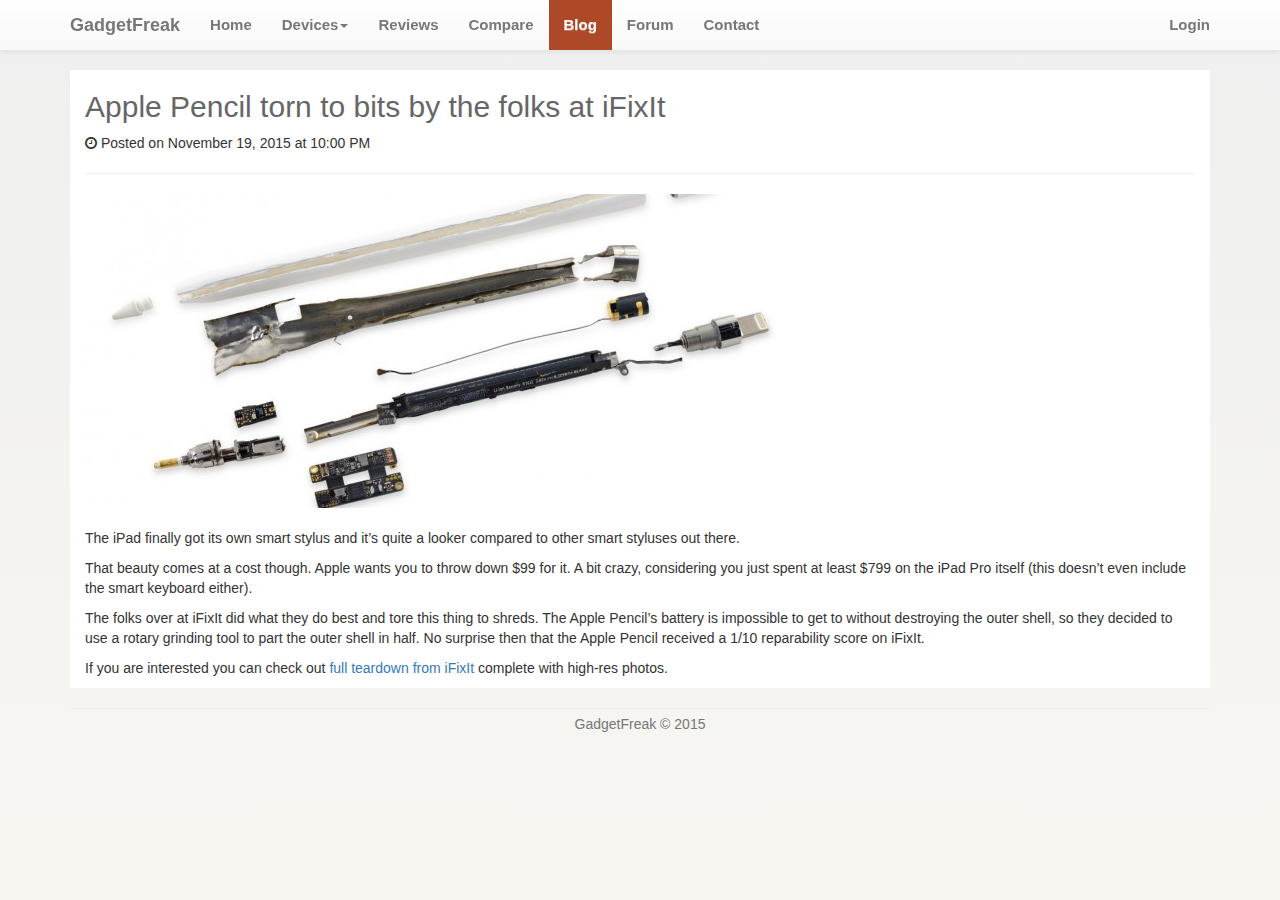
<file: blog/blog-post5.html>
<!DOCTYPE html>
<html class="no-js" lang="en">
<head>
    <meta charset="utf-8">
    <meta http-equiv="X-UA-Compatible" content="IE=edge,chrome=1">
    <meta name="description" content="">
    <meta name="author" content="">

    <meta name="viewport" content="width=device-width, initial-scale=1">

    <link rel="stylesheet" href="../css/bootstrap.min.css">
    <link rel="stylesheet" href="../css/bootstrap-theme.min.css">
    <link rel="stylesheet" href="../css/main.css">
    <link href="../css/font-awesome.min.css" rel="stylesheet" type="text/css">

    <title>GadgetFreak Blog</title>
    <!-- Custom style for this page-->

    <style>
    </style>

    <!--<script src="../js/modernizr.js"></script>-->

</head>
<body>
<!--[if lt IE 8]><p class="browserupgrade">You are using an <strong>outdated</strong> browser. Please <a href="http://browsehappy.com/">upgrade your browser</a> to improve your experience.</p><![endif]-->

<!-- Navigation -->
<nav class="navbar navbar-default navbar-fixed-top navbar-custom" role="navigation">
    <div class="container">
        <!-- Brand and toggle get grouped for better mobile display -->
        <div class="navbar-header">
            <button type="button" class="navbar-toggle" data-toggle="collapse" data-target="#bs-example-navbar-collapse-1">
                <span class="sr-only">Toggle navigation</span>
                <span class="icon-bar"></span>
                <span class="icon-bar"></span>
                <span class="icon-bar"></span>
            </button>
            <a class="navbar-brand" href="#">GadgetFreak</a>
        </div>
        <!-- Collect the nav links, forms, and other content for toggling -->
        <div class="collapse navbar-collapse" id="bs-example-navbar-collapse-1">
            <ul class="nav navbar-nav">
                <li>
                    <a   href="../index.html">Home</a>
                </li>
                <li class="dropdown-menu-right dropdown">
                    <a href="#" class="dropdown-toggle" data-toggle="dropdown">Devices<b class="caret"></b> </a>
                    <ul class="dropdown-menu">
                        <li>
                            <a href="../devices/devices.html">All devices</a>
                        </li>
                        <li class="divider"></li>
                        <li>
                            <a href="#">Apple</a>
                        </li>
                        <li>
                            <a href="#">Samsung</a>
                        </li>
                        <li>
                            <a href="#">HTC</a>
                        </li>
                        <li>
                            <a href="#">Nokia</a>
                        </li>
                        <li>
                            <a href="#">Motorola</a>
                        </li>
                        <li>
                            <a href="#">Lg</a>
                        </li>
                        <li>
                            <a href="#">Lenovo</a>
                        </li>
                        <li>
                            <a href="#">HUAWEI</a>
                        </li>
                    </ul>
                </li>
                <li>
                    <a href="#">Reviews</a>
                </li>
                <li>
                    <a href="#">Compare</a>
                </li>
                <li class="navbar-selected">
                    <a style="color: #fff" href="blog.html">Blog</a>
                </li>
                <li>
                    <a href="#">Forum</a>
                </li>
                <li>
                    <a href="../contact.html">Contact</a>
                </li>
            </ul>
            <ul class="nav navbar-nav navbar-right">
                <li>
                    <a  href="../account/login.html">Login</a>
                </li>
            </ul>
        </div>
        <!-- /.navbar-collapse -->
    </div>
    <!-- /.container -->
</nav>
<!-- /. Navigation-->


<div class="container content-wrapper">
    <!-- Page Heading -->
    <div class="row">
        <div class="container">
            <div class="col-lg-12" style="background-color: #fff">
                <h2 style="color: #666" >Apple Pencil torn to bits by the folks at iFixIt</h2>
                <p><i class="fa fa-clock-o"></i> Posted on November 19, 2015 at 10:00 PM</p><hr>
                <img class="img-responsive" src="../img/blogPost1.jpg" alt=""><br>
                <p>The iPad finally got its own smart stylus and it’s quite a looker compared to other smart styluses out there.</p>
                <p>That beauty comes at a cost though. Apple wants you to throw down $99 for it. A bit crazy, considering you just spent at least $799 on the iPad Pro itself (this doesn’t even include the smart keyboard either).</p>
                <p>The folks over at iFixIt did what they do best and tore this thing to shreds. The Apple Pencil’s battery is impossible to get to without destroying the outer shell, so they decided to use a rotary grinding tool to part the outer shell in half. No surprise then that the Apple Pencil received a 1/10 reparability score on iFixIt.</p>
                <p>If you are interested you can check out <a href="https://www.ifixit.com/Teardown/Apple+Pencil+Teardown/52955" target="_blank">full teardown from iFixIt</a> complete with high-res photos.</p>
            </div>
        </div>

        <!--<div class="container" style="padding-top: 20px;">-->
            <!--<div class="col-lg-12" style="background-color: #fff">-->
                <!--<h4 style="color: #666;">Leave a Comment:</h4>-->
                <!--<form role="form">-->
                    <!--<div class="form-group">-->
                        <!--<textarea class="form-control" rows="3" style="resize: vertical;"></textarea>-->
                    <!--</div>-->
                    <!--<button type="submit" class="btn btn-read-more">Post comment</button>-->
                <!--</form>-->
            <!--</div>-->
        <!--</div>-->
    </div>
    <!-- /.row -->

    <footer>
        <!--<div class="navbar navbar-default navbar-fixed-bottom">-->
        <hr style="margin-bottom: 5px">
        <p class="text-muted text-center">GadgetFreak &copy; 2015</p>
        <!--</div>-->
    </footer>
</div>

<script src="../js/jquery-2.1.4.min.js"></script>
<script src="../js/bootstrap.min.js"></script>
<script src="../js/main.js"></script>
</body>
</html>
</file>
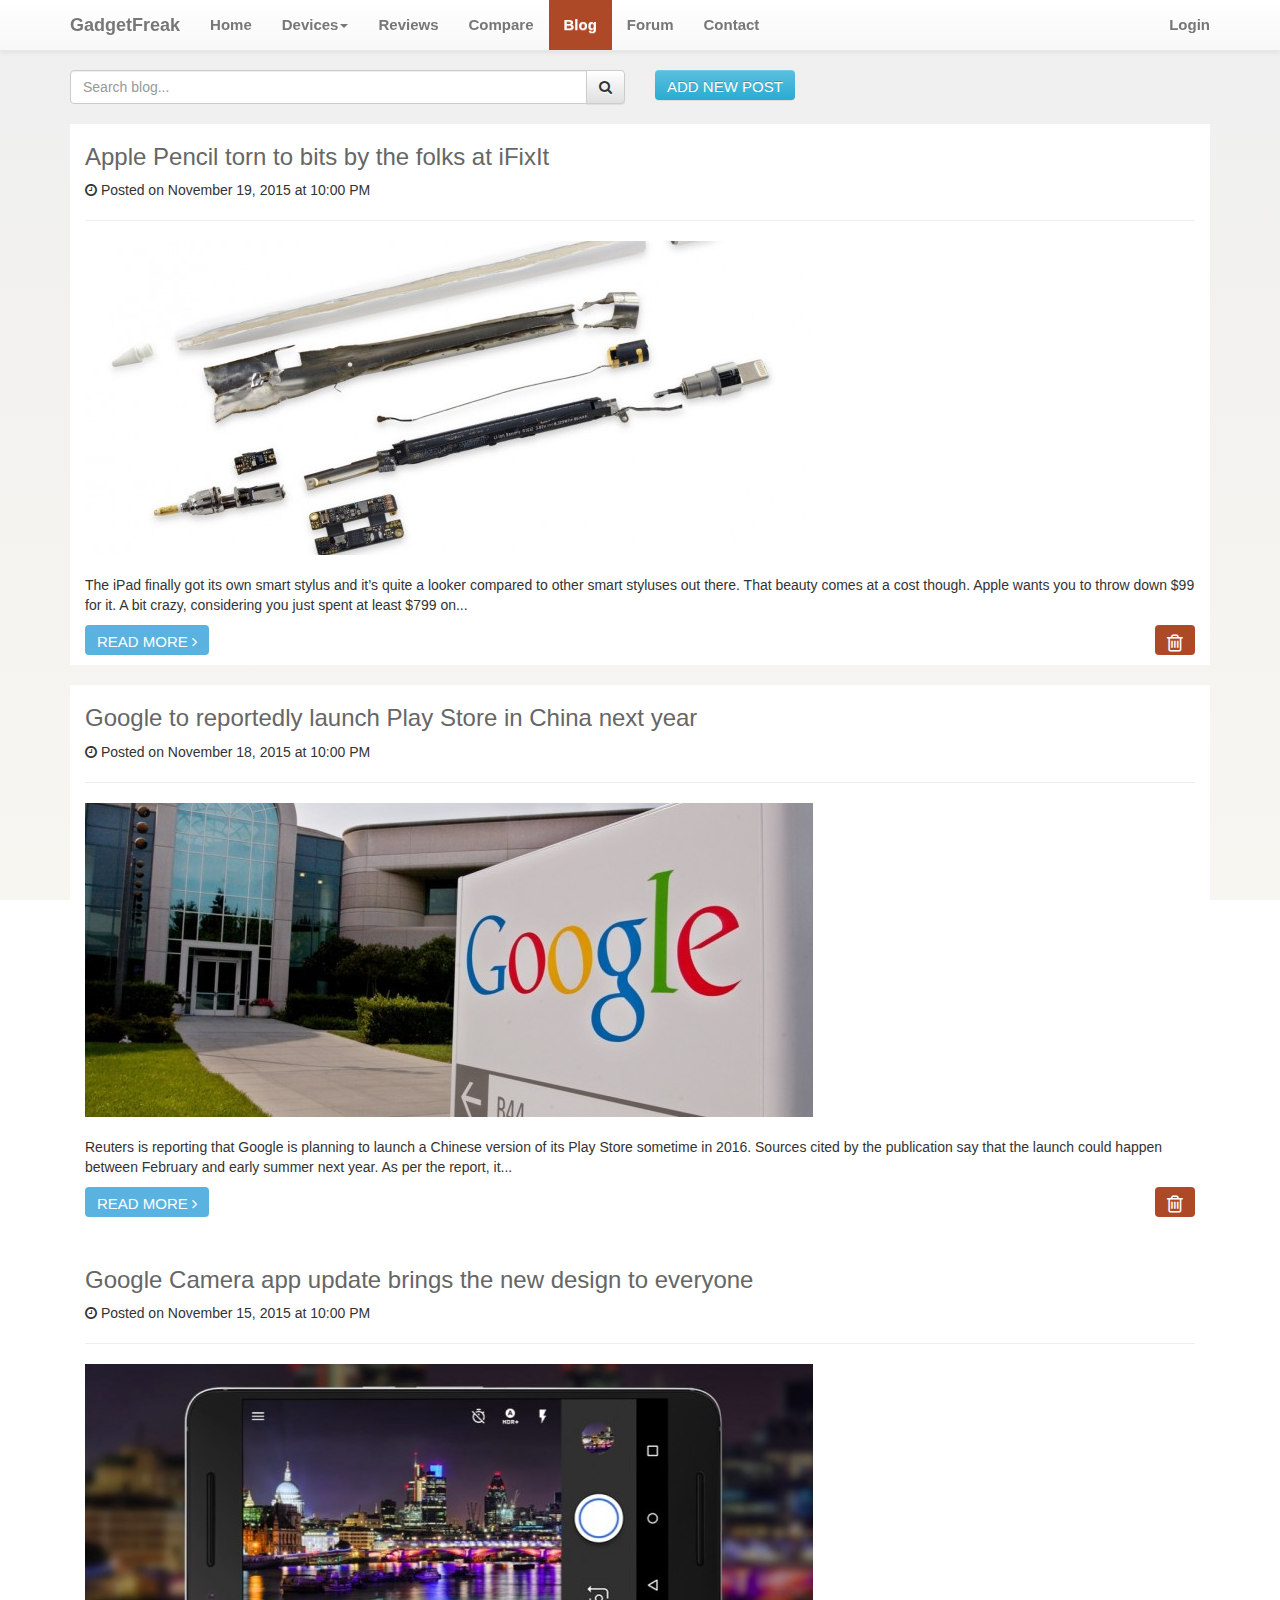
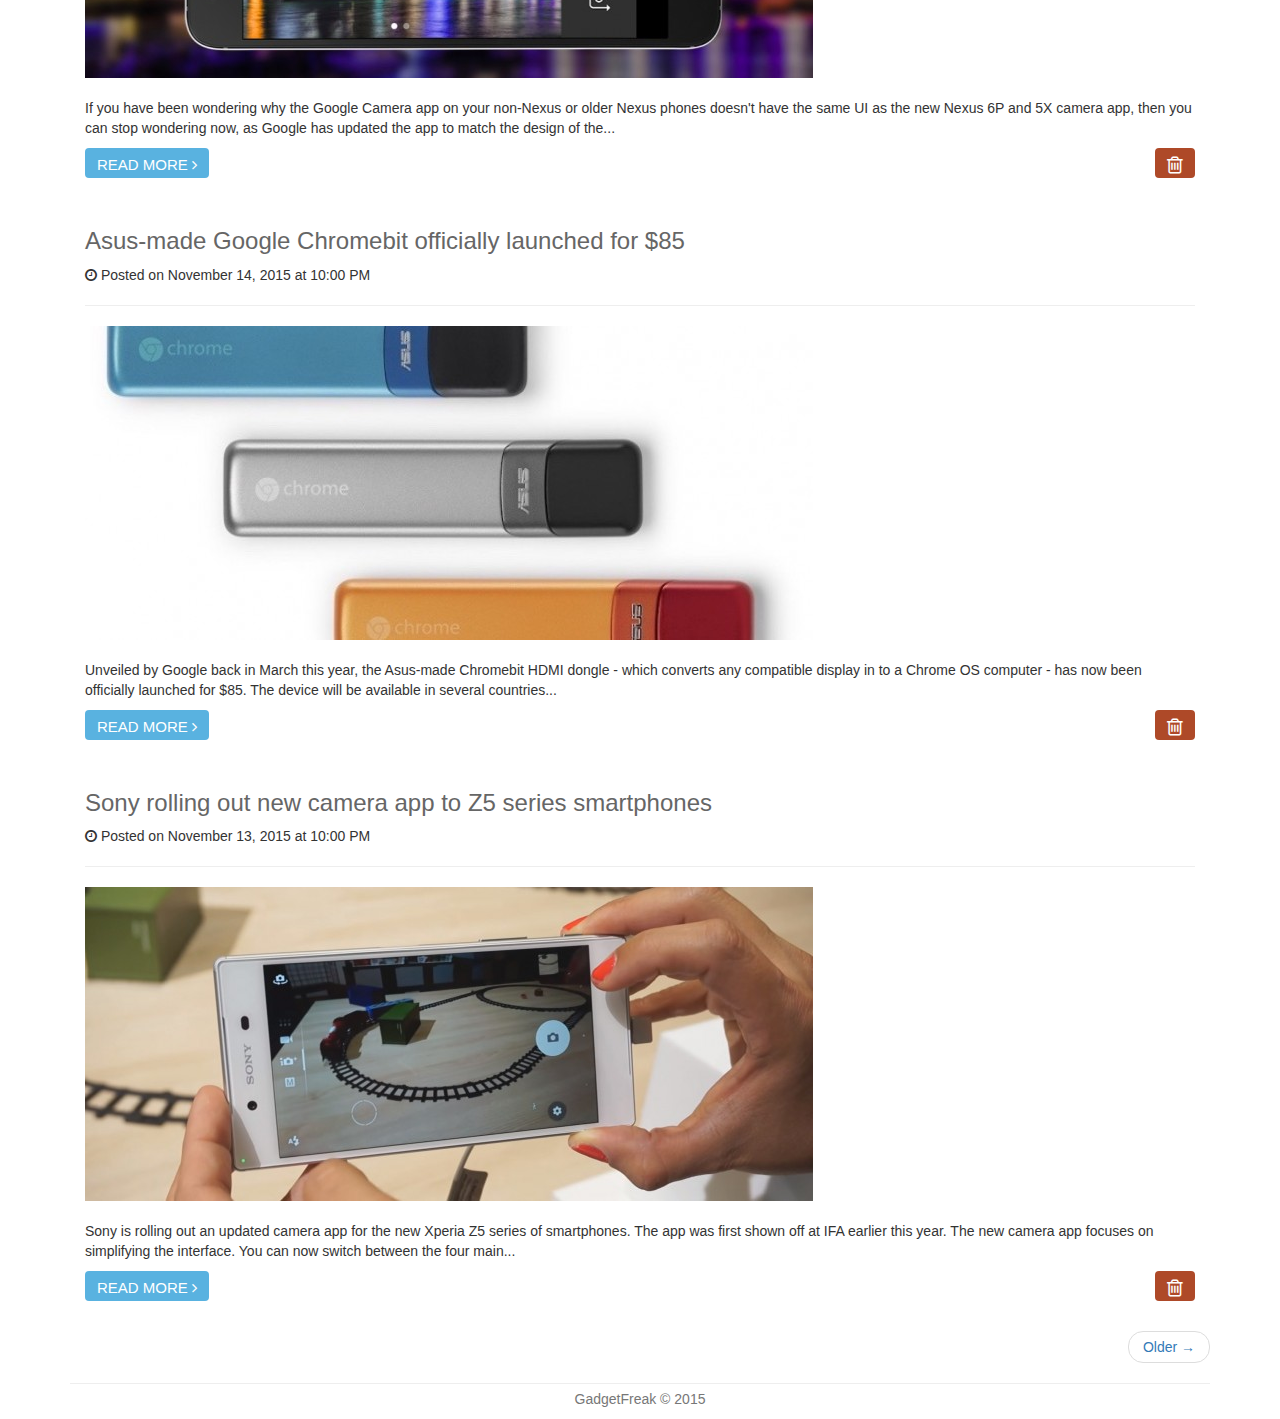
<file: blog/blog.html>
<!DOCTYPE html>
<html class="no-js" lang="en">
<head>
    <meta charset="utf-8">
    <meta http-equiv="X-UA-Compatible" content="IE=edge,chrome=1">
    <meta name="description" content="">
    <meta name="author" content="">

    <meta name="viewport" content="width=device-width, initial-scale=1">

    <link rel="stylesheet" href="../css/bootstrap.min.css">
    <link rel="stylesheet" href="../css/bootstrap-theme.min.css">
    <link rel="stylesheet" href="../css/main.css">
    <link href="../css/font-awesome.min.css" rel="stylesheet" type="text/css">

    <title>GadgetFreak Blog</title>
    <!-- Custom style for this page-->

    <style>
    </style>

    <!--<script src="../js/modernizr.js"></script>-->

</head>
<body>
<!--[if lt IE 8]><p class="browserupgrade">You are using an <strong>outdated</strong> browser. Please <a href="http://browsehappy.com/">upgrade your browser</a> to improve your experience.</p><![endif]-->

<!-- Navigation -->
<nav class="navbar navbar-default navbar-fixed-top navbar-custom" role="navigation">
    <div class="container">
        <!-- Brand and toggle get grouped for better mobile display -->
        <div class="navbar-header">
            <button type="button" class="navbar-toggle" data-toggle="collapse" data-target="#bs-example-navbar-collapse-1">
                <span class="sr-only">Toggle navigation</span>
                <span class="icon-bar"></span>
                <span class="icon-bar"></span>
                <span class="icon-bar"></span>
            </button>
            <a class="navbar-brand" href="#">GadgetFreak</a>
        </div>
        <!-- Collect the nav links, forms, and other content for toggling -->
        <div class="collapse navbar-collapse" id="bs-example-navbar-collapse-1">
            <ul class="nav navbar-nav">
                <li>
                    <a   href="../index.html">Home</a>
                </li>
                <li class="dropdown-menu-right dropdown">
                    <a href="#" class="dropdown-toggle" data-toggle="dropdown">Devices<b class="caret"></b> </a>
                    <ul class="dropdown-menu">
                        <li>
                            <a href="../devices/devices.html">All devices</a>
                        </li>
                        <li class="divider"></li>
                        <li>
                            <a href="#">Apple</a>
                        </li>
                        <li>
                            <a href="#">Samsung</a>
                        </li>
                        <li>
                            <a href="#">HTC</a>
                        </li>
                        <li>
                            <a href="#">Nokia</a>
                        </li>
                        <li>
                            <a href="#">Motorola</a>
                        </li>
                        <li>
                            <a href="#">Lg</a>
                        </li>
                        <li>
                            <a href="#">Lenovo</a>
                        </li>
                        <li>
                            <a href="#">HUAWEI</a>
                        </li>
                    </ul>
                </li>
                <li>
                    <a href="#">Reviews</a>
                </li>
                <li>
                    <a href="#">Compare</a>
                </li>
                <li class="navbar-selected">
                    <a style="color: #fff" href="#">Blog</a>
                </li>
                <li>
                    <a href="#">Forum</a>
                </li>
                <li>
                    <a href="../contact.html">Contact</a>
                </li>
            </ul>
            <ul class="nav navbar-nav navbar-right">
                <li>
                    <a  href="../account/login.html">Login</a>
                </li>
            </ul>
        </div>
        <!-- /.navbar-collapse -->
    </div>
    <!-- /.container -->
</nav>
<!-- /. Navigation-->


<div class="container content-wrapper">
    <div class="row">
        <div class="col-md-6">
            <form action="#">
                <div class="input-group">
                    <input type="text" class="form-control search-box" placeholder="Search blog...">
                    <span class="input-group-btn">
                        <button class="btn btn-default" type="button"><i class="fa fa-search"></i></button>
                    </span>
                </div>
            </form>
        </div>
        <div class="col-md-6">
            <button type="button" class="btn btn-info btn-add-post" data-toggle="modal" data-target="#addPost">Add new post</button>
            <!-- Modal -->
            <div id="addPost" class="modal fade" role="dialog">
                <div class="modal-dialog modal-lg">

                    <!-- Modal content-->
                    <div class="modal-content">
                        <div class="modal-header">
                            <button type="button" class="close" data-dismiss="modal">&times;</button>
                            <h4 class="modal-title">New post</h4>
                        </div>
                            <div class="modal-body">
                                    <div class="control-group form-group">
                                        <div class="controls">
                                            <label>Title:</label>
                                            <input type="text" class="form-control" id="newTitle" >
                                            <p class="help-block"></p>
                                        </div>
                                    </div>
                                    <div class="control-group form-group">
                                        <div class="controls">
                                            <label>Image:</label>
                                            <input type="text" class="form-control" id="newImage" >
                                        </div>
                                    </div>
                                    <div class="control-group form-group">
                                        <div class="controls">
                                            <label>Message:</label>
                                            <textarea rows="10" cols="100" class="form-control" id="newMessageBody" style="resize:vertical"></textarea>
                                        </div>
                                    </div>
                                    <span id="postHelper" style="color: #ae4928"></span>
                            </div>
                            <div class="modal-footer">
                                <button id="submitPost" type="submit" class="btn btn-add-post pull-left">Submit</button>
                                <button type="button" class="btn btn-default" data-dismiss="modal">Close</button>
                            </div>
                    </div>

                </div>
            </div>
        </div>
    </div>

    <div id="new-blog-post-helper"></div>

    <div class="row blog-post"  style=" padding-top: 20px">
        <!-- First Blog Post -->
        <div class="container">
            <div class="col-lg-12" style="background-color: #ffffff">
            <h3>
                <a href="blog-post5.html" class="blog-title">Apple Pencil torn to bits by the folks at iFixIt</a>
            </h3>
            <p><i class="fa fa-clock-o"></i> Posted on November 19, 2015 at 10:00 PM</p>
            <hr>
            <a href="blog-post5.html">
                <img class="img-responsive img-hover" src="../img/blogPost1.jpg" alt="">
            </a>
            <br>
            <p>The iPad finally got its own smart stylus and it’s quite a looker compared to other smart styluses out there. That beauty comes at a cost though. Apple wants you to throw down $99 for it. A bit crazy, considering you just spent at least $799 on...</p>
            <a class="btn btn-read-more" href="blog-post5.html">Read More <i class="fa fa-angle-right"></i></a>
            <a class="btn btn-remove pull-right deletePost " href="#" style="height: 30px;"><i class="fa fa-trash-o fa-lg"></i></a>
            </div>
        </div>
    </div>

    <div class="row blog-post" style=" padding-top: 20px">
        <!-- First Blog Post -->
        <div class="container">
            <div class="col-lg-12" style="background-color: #ffffff">
                <h3>
                    <a href="blog-post4.html" class="blog-title">Google to reportedly launch Play Store in China next year</a>
                </h3>
                <p><i class="fa fa-clock-o"></i> Posted on November 18, 2015 at 10:00 PM</p>
                <hr>
                <a href="blog-post4.html">
                    <img class="img-responsive img-hover" src="../img/blogPost2.jpg" alt="">
                </a>
                <br>
                <p>Reuters is reporting that Google is planning to launch a Chinese version of its Play Store sometime in 2016. Sources cited by the publication say that the launch could happen between February and early summer next year. As per the report, it...</p>
                <a class="btn btn-read-more" href="blog-post4.html">Read More <i class="fa fa-angle-right"></i></a>
                <a class="btn btn-remove pull-right deletePost " href="#" style="height: 30px;"><i class="fa fa-trash-o fa-lg"></i></a>
            </div>
        </div>
    </div>

    <div class="row blog-post" style=" padding-top: 20px">
        <!-- First Blog Post -->
        <div class="container">
            <div class="col-lg-12" style="background-color: #ffffff">
                <h3>
                    <a href="blog-post3.html" class="blog-title">Google Camera app update brings the new design to everyone</a>
                </h3>
                <p><i class="fa fa-clock-o"></i> Posted on November 15, 2015 at 10:00 PM</p>
                <hr>
                <a href="blog-post3.html">
                    <img class="img-responsive img-hover" src="../img/blogPost3.jpg" alt="">
                </a>
                <br>
                <p>If you have been wondering why the Google Camera app on your non-Nexus or older Nexus phones doesn't have the same UI as the new Nexus 6P and 5X camera app, then you can stop wondering now, as Google has updated the app to match the design of the...</p>
                <a class="btn btn-read-more" href="blog-post3.html">Read More <i class="fa fa-angle-right"></i></a>
                <a class="btn btn-remove pull-right deletePost " href="#" style="height: 30px;"><i class="fa fa-trash-o fa-lg"></i></a>
            </div>
        </div>
    </div>

    <div class="row blog-post" style=" padding-top: 20px">
        <!-- First Blog Post -->
        <div class="container">
            <div class="col-lg-12" style="background-color: #ffffff">
                <h3>
                    <a href="blog-post2.html" class="blog-title">Asus-made Google Chromebit officially launched for $85</a>
                </h3>
                <p><i class="fa fa-clock-o"></i> Posted on November 14, 2015 at 10:00 PM</p>
                <hr>
                <a href="blog-post2.html">
                    <img class="img-responsive img-hover" src="../img/blogPost4.jpg" alt="">
                </a>
                <br>
                <p>Unveiled by Google back in March this year, the Asus-made Chromebit HDMI dongle - which converts any compatible display in to a Chrome OS computer - has now been officially launched for $85. The device will be available in several countries...</p>
                <a class="btn btn-read-more" href="blog-post2.html">Read More <i class="fa fa-angle-right"></i></a>
                <a class="btn btn-remove pull-right deletePost " href="#" style="height: 30px;"><i class="fa fa-trash-o fa-lg"></i></a>
            </div>
        </div>
    </div>

    <div class="row blog-post" style=" padding-top: 20px">
        <!-- First Blog Post -->
        <div class="container">
            <div class="col-lg-12" style="background-color: #ffffff">
                <h3>
                    <a href="blog-post1.html" class="blog-title">Sony rolling out new camera app to Z5 series smartphones</a>
                </h3>
                <p><i class="fa fa-clock-o"></i> Posted on November 13, 2015 at 10:00 PM</p>
                <hr>
                <a href="blog-post1.html">
                    <img class="img-responsive img-hover" src="../img/blogPost5.jpg" alt="">
                </a>
                <br>
                <p>Sony is rolling out an updated camera app for the new Xperia Z5 series of smartphones. The app was first shown off at IFA earlier this year. The new camera app focuses on simplifying the interface. You can now switch between the four main...</p>
                <a class="btn btn-read-more" href="blog-post1.html">Read More <i class="fa fa-angle-right"></i></a>
                <a class="btn btn-remove pull-right deletePost " href="#" style="height: 30px;"><i class="fa fa-trash-o fa-lg"></i></a>
            </div>
        </div>
    </div>

    <!-- Pager -->
    <ul class="pager">
        <!--<li class="previous">-->
            <!--<a href="#">&larr; Older</a>-->
        <!--</li>-->
        <li class="next">
            <a href="#">Older &rarr;</a>
        </li>
    </ul>

    <footer>
        <!--<div class="navbar navbar-default navbar-fixed-bottom">-->
        <hr style="margin-bottom: 5px">
        <p class="text-muted text-center">GadgetFreak &copy; 2015</p>
        <!--</div>-->
    </footer>
</div>

<script src="../js/jquery-2.1.4.min.js"></script>
<script src="../js/bootstrap.min.js"></script>
<script src="../js/main.js"></script>
</body>
</html>
</file>
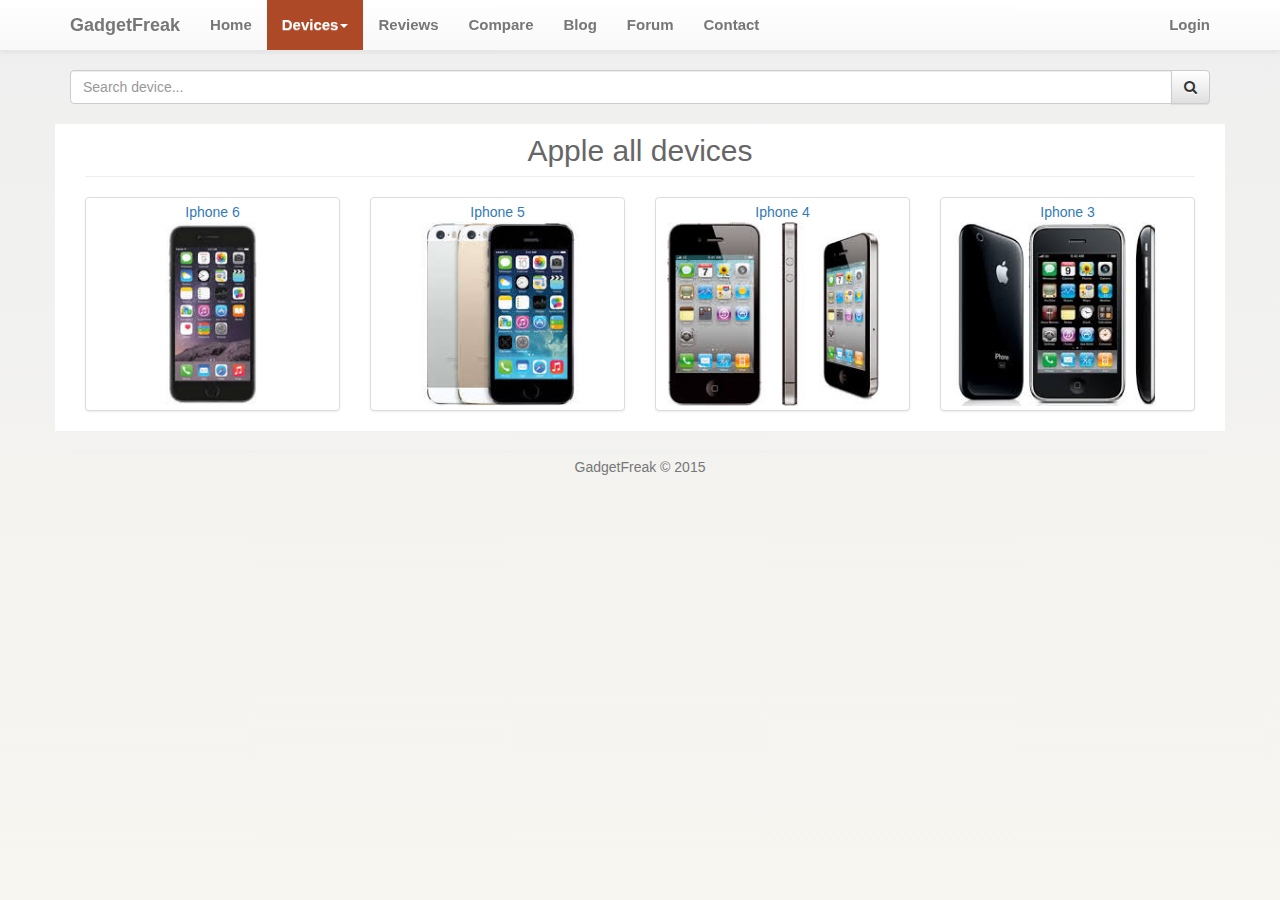
<file: devices/appleAll.html>
<!DOCTYPE html>
<html class="no-js" lang="en">
<head>
    <meta charset="utf-8">
    <meta http-equiv="X-UA-Compatible" content="IE=edge,chrome=1">
    <meta name="description" content="">
    <meta name="author" content="">

    <meta name="viewport" content="width=device-width, initial-scale=1">

    <link rel="stylesheet" href="../css/bootstrap.min.css">
    <link rel="stylesheet" href="../css/bootstrap-theme.min.css">
    <link rel="stylesheet" href="../css/main.css">
    <link href="../css/font-awesome.min.css" rel="stylesheet" type="text/css">

    <title>GadgetFreak</title>
    <!-- Custom style for this page-->

    <style>
    </style>

    <!--<script src="../js/modernizr.js"></script>-->

</head>
<body>
<!--[if lt IE 8]><p class="browserupgrade">You are using an <strong>outdated</strong> browser. Please <a href="http://browsehappy.com/">upgrade your browser</a> to improve your experience.</p><![endif]-->

<!-- Navigation -->
<nav class="navbar navbar-default navbar-fixed-top navbar-custom" role="navigation">
    <div class="container">
        <!-- Brand and toggle get grouped for better mobile display -->
        <div class="navbar-header">
            <button type="button" class="navbar-toggle" data-toggle="collapse" data-target="#bs-example-navbar-collapse-1">
                <span class="sr-only">Toggle navigation</span>
                <span class="icon-bar"></span>
                <span class="icon-bar"></span>
                <span class="icon-bar"></span>
            </button>
            <a class="navbar-brand" href="#">GadgetFreak</a>
        </div>
        <!-- Collect the nav links, forms, and other content for toggling -->
        <div class="collapse navbar-collapse" id="bs-example-navbar-collapse-1">
            <ul class="nav navbar-nav">
                <li >
                    <a  href="../index.html">Home</a>
                </li>
                <li class="dropdown-menu-right dropdown">
                    <a href="#" class="dropdown-toggle navbar-selected" style="color: #fff;" data-toggle="dropdown">Devices<b class="caret"></b> </a>
                    <ul class="dropdown-menu">
                        <li>
                            <a href="../devices/devices.html">All devices</a>
                        </li>
                        <li class="divider"></li>
                        <li>
                            <a href="iphone6.html">Apple</a>
                        </li>
                        <li>
                            <a href="#">Samsung</a>
                        </li>
                        <li>
                            <a href="#">HTC</a>
                        </li>
                        <li>
                            <a href="#">Nokia</a>
                        </li>
                        <li>
                            <a href="#">Motorola</a>
                        </li>
                        <li>
                            <a href="#">Lg</a>
                        </li>
                        <li>
                            <a href="#">Lenovo</a>
                        </li>
                        <li>
                            <a href="#">HUAWEI</a>
                        </li>
                    </ul>
                </li>
                <li>
                    <a href="#">Reviews</a>
                </li>
                <li>
                    <a href="#">Compare</a>
                </li>
                <li>
                    <a href="../blog/blog.html">Blog</a>
                </li>
                <li>
                    <a href="#">Forum</a>
                </li>
                <li>
                    <a href="../contact.html">Contact</a>
                </li>
            </ul>
            <ul class="nav navbar-nav navbar-right">
                <li>
                    <a  href="../account/login.html">Login</a>
                </li>
            </ul>
        </div>
        <!-- /.navbar-collapse -->
    </div>
    <!-- /.container -->
</nav>
<!-- /. Navigation-->
<div class="container content-wrapper">

    <div class="row" style="padding-bottom: 20px;">
        <div class="col-md-12">
            <form action="#">
                <div class="input-group">
                    <input type="text" class="form-control search-box" placeholder="Search device...">
                    <span class="input-group-btn">
                        <button class="btn btn-default" type="button"><i class="fa fa-search"></i></button>
                    </span>
                </div>
            </form>
        </div>
    </div>


    <div class="row">
        <div class="col-lg-12" style="background-color: #fff">
            <div class="col-lg-12">
                <h2 class="page-header text-center" style="margin-top: 10px;">Apple all devices</h2>
            </div>

            <div class="col-lg-3 col-md-3 col-xs-3 thumb">
                <a class="thumbnail text-center" href="iphone6.html">Iphone 6
                    <img class="img-responsive" src="../img/iphone6.jpg" alt="">
                </a>
            </div>
            <div class="col-lg-3 col-md-3 col-xs-3 thumb">
                <a class="thumbnail text-center" href="#">Iphone 5
                    <img class="img-responsive" src="../img/iphone5.jpg" alt="">
                </a>
            </div>
            <div class="col-lg-3 col-md-3 col-xs-3 thumb">
                <a class="thumbnail text-center" href="#">Iphone 4
                    <img class="img-responsive" src="../img/iphone4.jpg" alt="">
                </a>
            </div>
            <div class="col-lg-3 col-md-3 col-xs-3 thumb">
                <a class="thumbnail text-center" href="#">Iphone 3
                    <img class="img-responsive" src="../img/iphone3.jpg" alt="">
                </a>
            </div>
        </div>
    </div>

    <footer>
        <!--<div class="navbar navbar-default navbar-fixed-bottom">-->
        <hr style="margin-bottom: 5px">
        <p class="text-muted text-center">GadgetFreak &copy; 2015</p>
        <!--</div>-->
    </footer>
</div>

<script src="../js/jquery-2.1.4.min.js"></script>
<script src="../js/bootstrap.min.js"></script>
<script src="../js/main.js"></script>
</body>
</html>
</file>
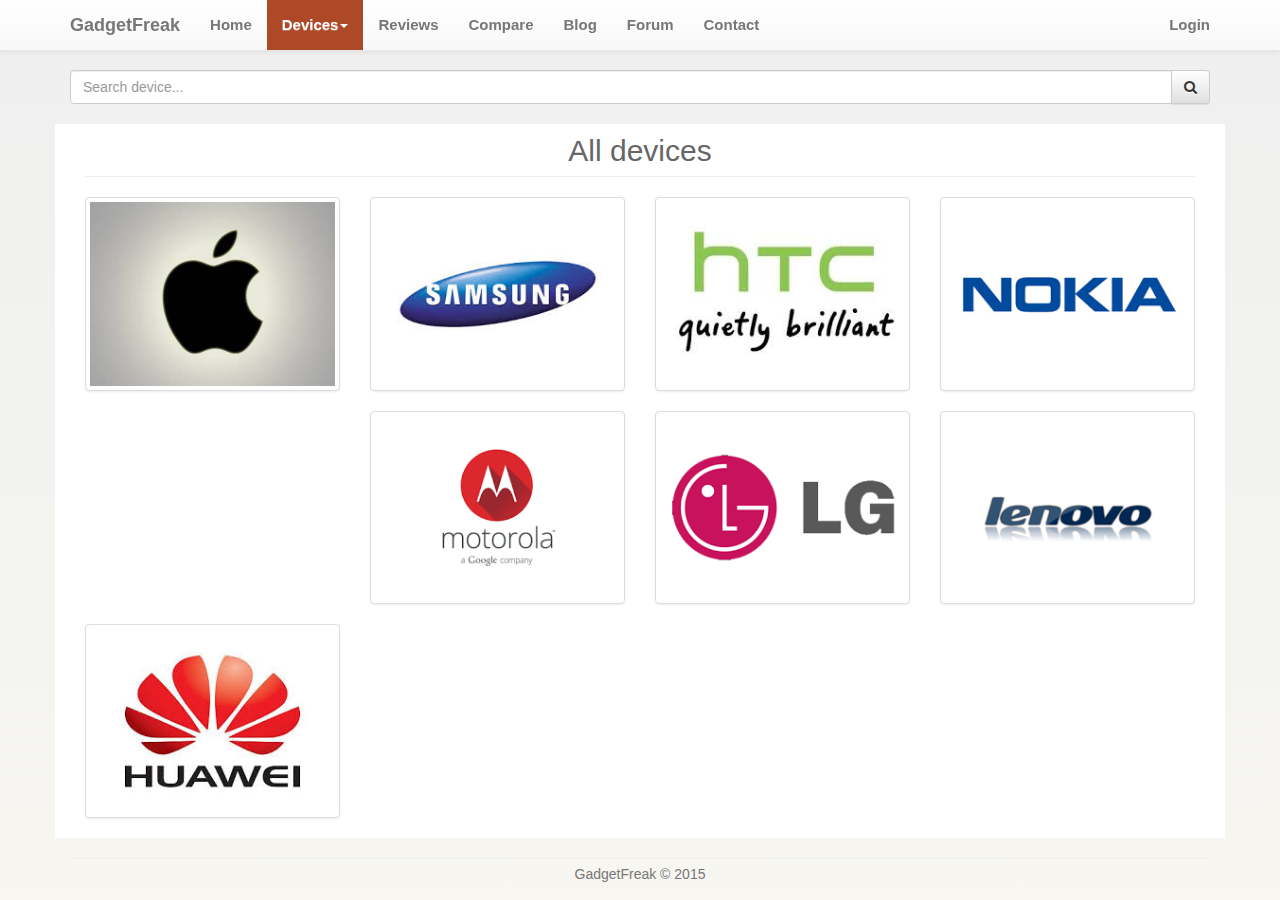
<file: devices/devices.html>
<!DOCTYPE html>
<html class="no-js" lang="en">
<head>
    <meta charset="utf-8">
    <meta http-equiv="X-UA-Compatible" content="IE=edge,chrome=1">
    <meta name="description" content="">
    <meta name="author" content="">

    <meta name="viewport" content="width=device-width, initial-scale=1">

    <link rel="stylesheet" href="../css/bootstrap.min.css">
    <link rel="stylesheet" href="../css/bootstrap-theme.min.css">
    <link rel="stylesheet" href="../css/main.css">
    <link href="../css/font-awesome.min.css" rel="stylesheet" type="text/css">

    <title>GadgetFreak</title>
    <!-- Custom style for this page-->

    <style>
    </style>

    <!--<script src="../js/modernizr.js"></script>-->

</head>
<body>
<!--[if lt IE 8]><p class="browserupgrade">You are using an <strong>outdated</strong> browser. Please <a href="http://browsehappy.com/">upgrade your browser</a> to improve your experience.</p><![endif]-->

<!-- Navigation -->
<nav class="navbar navbar-default navbar-fixed-top navbar-custom" role="navigation">
    <div class="container">
        <!-- Brand and toggle get grouped for better mobile display -->
        <div class="navbar-header">
            <button type="button" class="navbar-toggle" data-toggle="collapse" data-target="#bs-example-navbar-collapse-1">
                <span class="sr-only">Toggle navigation</span>
                <span class="icon-bar"></span>
                <span class="icon-bar"></span>
                <span class="icon-bar"></span>
            </button>
            <a class="navbar-brand" href="#">GadgetFreak</a>
        </div>
        <!-- Collect the nav links, forms, and other content for toggling -->
        <div class="collapse navbar-collapse" id="bs-example-navbar-collapse-1">
            <ul class="nav navbar-nav">
                <li >
                    <a  href="../index.html">Home</a>
                </li>
                <li class="dropdown-menu-right dropdown">
                    <a href="#" class="dropdown-toggle navbar-selected" style="color: #fff;" data-toggle="dropdown">Devices<b class="caret"></b> </a>
                    <ul class="dropdown-menu">
                        <li>
                            <a href="../devices/devices.html">All devices</a>
                        </li>
                        <li class="divider"></li>
                        <li>
                            <a href="appleAll.html">Apple</a>
                        </li>
                        <li>
                            <a href="#">Samsung</a>
                        </li>
                        <li>
                            <a href="#">HTC</a>
                        </li>
                        <li>
                            <a href="#">Nokia</a>
                        </li>
                        <li>
                            <a href="#">Motorola</a>
                        </li>
                        <li>
                            <a href="#">Lg</a>
                        </li>
                        <li>
                            <a href="#">Lenovo</a>
                        </li>
                        <li>
                            <a href="#">HUAWEI</a>
                        </li>
                    </ul>
                </li>
                <li>
                    <a href="#">Reviews</a>
                </li>
                <li>
                    <a href="#">Compare</a>
                </li>
                <li>
                    <a href="../blog/blog.html">Blog</a>
                </li>
                <li>
                    <a href="#">Forum</a>
                </li>
                <li>
                    <a href="../contact.html">Contact</a>
                </li>
            </ul>
            <ul class="nav navbar-nav navbar-right">
                <li>
                    <a  href="../account/login.html">Login</a>
                </li>
            </ul>
        </div>
        <!-- /.navbar-collapse -->
    </div>
    <!-- /.container -->
</nav>
<!-- /. Navigation-->
<div class="container content-wrapper">

    <div class="row" style="padding-bottom: 20px;">
        <div class="col-md-12">
            <form action="#">
                <div class="input-group">
                    <input type="text" class="form-control search-box" placeholder="Search device...">
                    <span class="input-group-btn">
                        <button class="btn btn-default" type="button"><i class="fa fa-search"></i></button>
                    </span>
                </div>
            </form>
        </div>
    </div>

    <div class="row">
        <div class="col-lg-12" style="background-color: #fff">
            <div class="col-lg-12">
                <h2 class="page-header text-center" style="margin-top: 10px;">All devices</h2>
            </div>

            <div class="col-lg-3 col-md-3 col-xs-3 thumb">
                <a class="thumbnail" href="appleAll.html">
                    <img class="img-responsive" src="../img/apple-logo.jpg" alt="">
                </a>
            </div>
            <div class="col-lg-3 col-md-3 col-xs-3 thumb">
                <a class="thumbnail" href="#">
                    <img class="img-responsive" src="../img/samsung-logo.jpg" alt="">
                </a>
            </div>
            <div class="col-lg-3 col-md-3 col-xs-3 thumb">
                <a class="thumbnail" href="#">
                    <img class="img-responsive" src="../img/htc-logo.jpg" alt="">
                </a>
            </div>
            <div class="col-lg-3 col-md-3 col-xs-3 thumb">
                <a class="thumbnail" href="#">
                    <img class="img-responsive" src="../img/nokia-logo.png" alt="">
                </a>
            </div>
            <div class="col-lg-3 col-md-3 col-xs-3 thumb">
                <a class="thumbnail" href="#">
                    <img class="img-responsive" src="../img/motorola-logo.png" alt="">
                </a>
            </div>
            <div class="col-lg-3 col-md-3 col-xs-3 thumb">
                <a class="thumbnail" href="#">
                    <img class="img-responsive" src="../img/lg-logo.png" alt="">
                </a>
            </div>
            <div class="col-lg-3 col-md-3 col-xs-3 thumb">
                <a class="thumbnail" href="#">
                    <img class="img-responsive" src="../img/lenovo-logo.png" alt="">
                </a>
            </div>
            <div class="col-lg-3 col-md-3 col-xs-3 thumb">
                <a class="thumbnail" href="#">
                    <img class="img-responsive" src="../img/huawei-logo.jpg" alt="">
                </a>
            </div>
        </div>
    </div>

    <footer>
        <!--<div class="navbar navbar-default navbar-fixed-bottom">-->
        <hr style="margin-bottom: 5px">
        <p class="text-muted text-center">GadgetFreak &copy; 2015</p>
        <!--</div>-->
    </footer>
</div>

<script src="../js/jquery-2.1.4.min.js"></script>
<script src="../js/bootstrap.min.js"></script>
<script src="../js/main.js"></script>
</body>
</html>
</file>
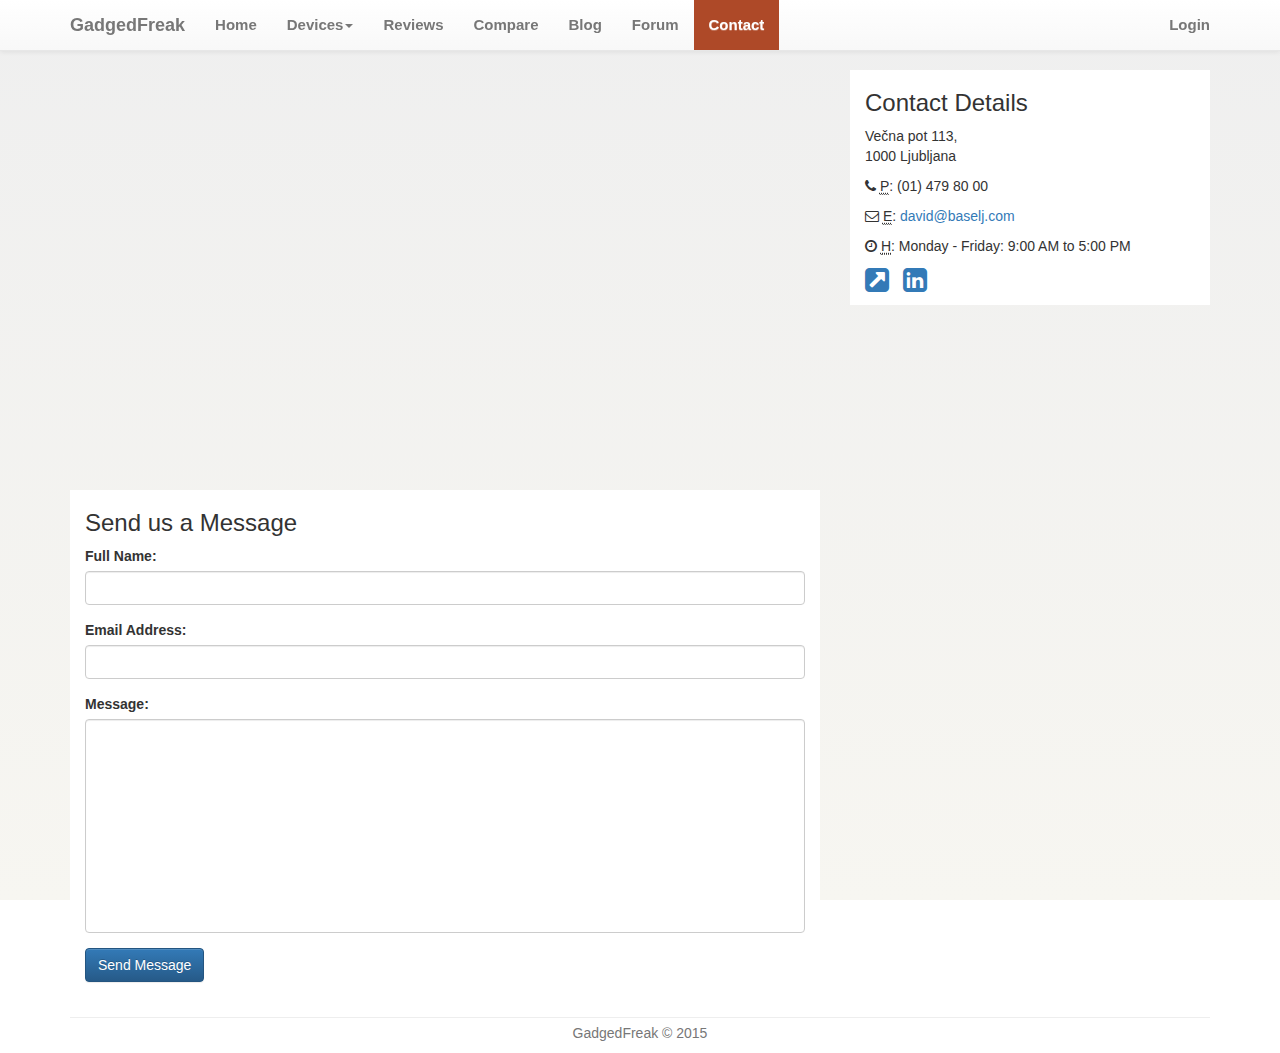
<file: html/contact.html>
<!DOCTYPE html>
<html class="no-js" lang="en">
<head>
    <meta charset="utf-8">
    <meta http-equiv="X-UA-Compatible" content="IE=edge,chrome=1">
    <meta name="description" content="">
    <meta name="author" content="">

    <meta name="viewport" content="width=device-width, initial-scale=1">

    <link rel="stylesheet" href="../css/bootstrap.min.css">
    <link rel="stylesheet" href="../css/bootstrap-theme.min.css">
    <link rel="stylesheet" href="../css/main.css">
    <link href="../css/font-awesome.min.css" rel="stylesheet" type="text/css">

    <title>GadgedFreak</title>
    <!-- Custom style for this page-->

    <style>
    </style>

    <!--<script src="../js/modernizr.js"></script>-->

</head>
<body>
<!--[if lt IE 8]><p class="browserupgrade">You are using an <strong>outdated</strong> browser. Please <a href="http://browsehappy.com/">upgrade your browser</a> to improve your experience.</p><![endif]-->

<!-- Navigation -->
<nav class="navbar navbar-default navbar-fixed-top navbar-custom" role="navigation">
    <div class="container">
        <!-- Brand and toggle get grouped for better mobile display -->
        <div class="navbar-header">
            <button type="button" class="navbar-toggle" data-toggle="collapse" data-target="#bs-example-navbar-collapse-1">
                <span class="sr-only">Toggle navigation</span>
                <span class="icon-bar"></span>
                <span class="icon-bar"></span>
                <span class="icon-bar"></span>
            </button>
            <a class="navbar-brand" href="#">GadgedFreak</a>
        </div>
        <!-- Collect the nav links, forms, and other content for toggling -->
        <div class="collapse navbar-collapse" id="bs-example-navbar-collapse-1">
            <ul class="nav navbar-nav">
                <li>
                    <a   href="index.html">Home</a>
                </li>
                <li class="dropdown-menu-right dropdown">
                    <a href="#" class="dropdown-toggle" data-toggle="dropdown">Devices<b class="caret"></b> </a>
                    <ul class="dropdown-menu">
                        <li>
                            <a href="#">Apple</a>
                        </li>
                        <li>
                            <a href="#">Samsung</a>
                        </li>
                        <li>
                            <a href="#">HTC</a>
                        </li>
                        <li>
                            <a href="#">Nokia</a>
                        </li>
                        <li>
                            <a href="#">Motorola</a>
                        </li>
                        <li>
                            <a href="#">Lg</a>
                        </li>
                        <li>
                            <a href="#">Lenovo</a>
                        </li>
                        <li>
                            <a href="#">HUAWEI</a>
                        </li>
                    </ul>
                </li>
                <li>
                    <a href="#">Reviews</a>
                </li>
                <li>
                    <a href="#">Compare</a>
                </li>
                <li>
                    <a href="#">Blog</a>
                </li>
                <li>
                    <a href="#">Forum</a>
                </li>
                <li class="navbar-selected">
                    <a style="color: #fff" href="#">Contact</a>
                </li>
            </ul>
            <ul class="nav navbar-nav navbar-right">
                <li>
                    <a  href="account/login.html">Login</a>
                </li>
            </ul>
        </div>
        <!-- /.navbar-collapse -->
    </div>
    <!-- /.container -->
</nav>
<!-- /. Navigation-->
<div class="container content-wrapper">
    <!-- Content Row -->
    <div class="row">
        <!-- Map Column -->
        <div class="col-md-8">
            <!-- Embedded Google Map -->
            <iframe width="100%" height="400px" frameborder="0" scrolling="no" marginheight="0" marginwidth="0" src="https://maps.google.com/maps?hl=en&q= Večna pot 113, 1000 Ljubljana&ie=UTF8&t=roadmap&z=11&iwloc=B&output=embed"></iframe>
        </div>
        <!-- Contact Details Column -->
        <div class="col-md-4">
        <div class="col-md-12" style="background-color: #fff">
            <h3>Contact Details</h3>
            <p>
                Večna pot 113,<br> 1000 Ljubljana<br>
            </p>
            <p><i class="fa fa-phone"></i>
                <abbr title="Phone">P</abbr>: (01) 479 80 00</p>
            <p><i class="fa fa-envelope-o"></i>
                <abbr title="Email">E</abbr>: <a href="mailto:david@baselj.com">david@baselj.com</a>
            </p>
            <p><i class="fa fa-clock-o"></i>
                <abbr title="Hours">H</abbr>: Monday - Friday: 9:00 AM to 5:00 PM</p>
            <ul class="list-unstyled list-inline list-social-icons">
                <li>
                    <a href="http://www.baselj.com/"><i class="fa fa-external-link-square fa-2x"></i></a>
                </li>
                <li>
                    <a href="https://www.linkedin.com/in/david-ba%C5%A1elj-66b16691"><i class="fa fa-linkedin-square fa-2x"></i></a>
                </li>
                <!--<li>-->
                    <!--<a href="#"><i class="fa fa-twitter-square fa-2x"></i></a>-->
                <!--</li>-->
                <!--<li>-->
                    <!--<a href="#"><i class="fa fa-google-plus-square fa-2x"></i></a>-->
                <!--</li>-->
            </ul>
        </div>
        </div>
    </div>
    <!-- /.row -->
    <!-- Contact Form -->
    <!-- In order to set the email address and subject line for the contact form go to the bin/contact_me.php file. -->
    <div class="row" style="padding-top: 15px;">
        <div class="col-md-8">
            <div class="col-md-12" style="background-color: #fff;">
                <h3>Send us a Message</h3>
                <form name="sentMessage" id="contactForm" novalidate>
                    <div class="control-group form-group">
                        <div class="controls">
                            <label>Full Name:</label>
                            <input type="text" class="form-control" id="name" required data-validation-required-message="Please enter your name.">
                            <p class="help-block"></p>
                        </div>
                    </div>
                    <div class="control-group form-group">
                        <div class="controls">
                            <label>Email Address:</label>
                            <input type="email" class="form-control" id="email" required data-validation-required-message="Please enter your email address.">
                        </div>
                    </div>
                    <div class="control-group form-group">
                        <div class="controls">
                            <label>Message:</label>
                            <textarea rows="10" cols="100" class="form-control" id="message" required data-validation-required-message="Please enter your message" maxlength="999" style="resize:none"></textarea>
                        </div>
                    </div>
                    <div id="success"></div>
                    <!-- For success/fail messages -->
                    <button type="submit" class="btn btn-primary" style="margin-bottom: 15px;">Send Message</button>
                </form>
            </div>
        </div>
    </div>
    <!-- /.row -->

    <footer>
        <!--<div class="navbar navbar-default navbar-fixed-bottom">-->
        <hr style="margin-bottom: 5px">
        <p class="text-muted text-center">GadgedFreak &copy; 2015</p>
        <!--</div>-->
    </footer>
</div>

<!--<div class="navbar-fixed-bottom text-center">-->
<!--&copy;GadgedFreak 2015-->
<!--</div>-->


<script src="../js/jquery-2.1.4.min.js"></script>
<script src="../js/bootstrap.min.js"></script>
<script src="../js/main.js"></script>
</body>
</html>
</file>
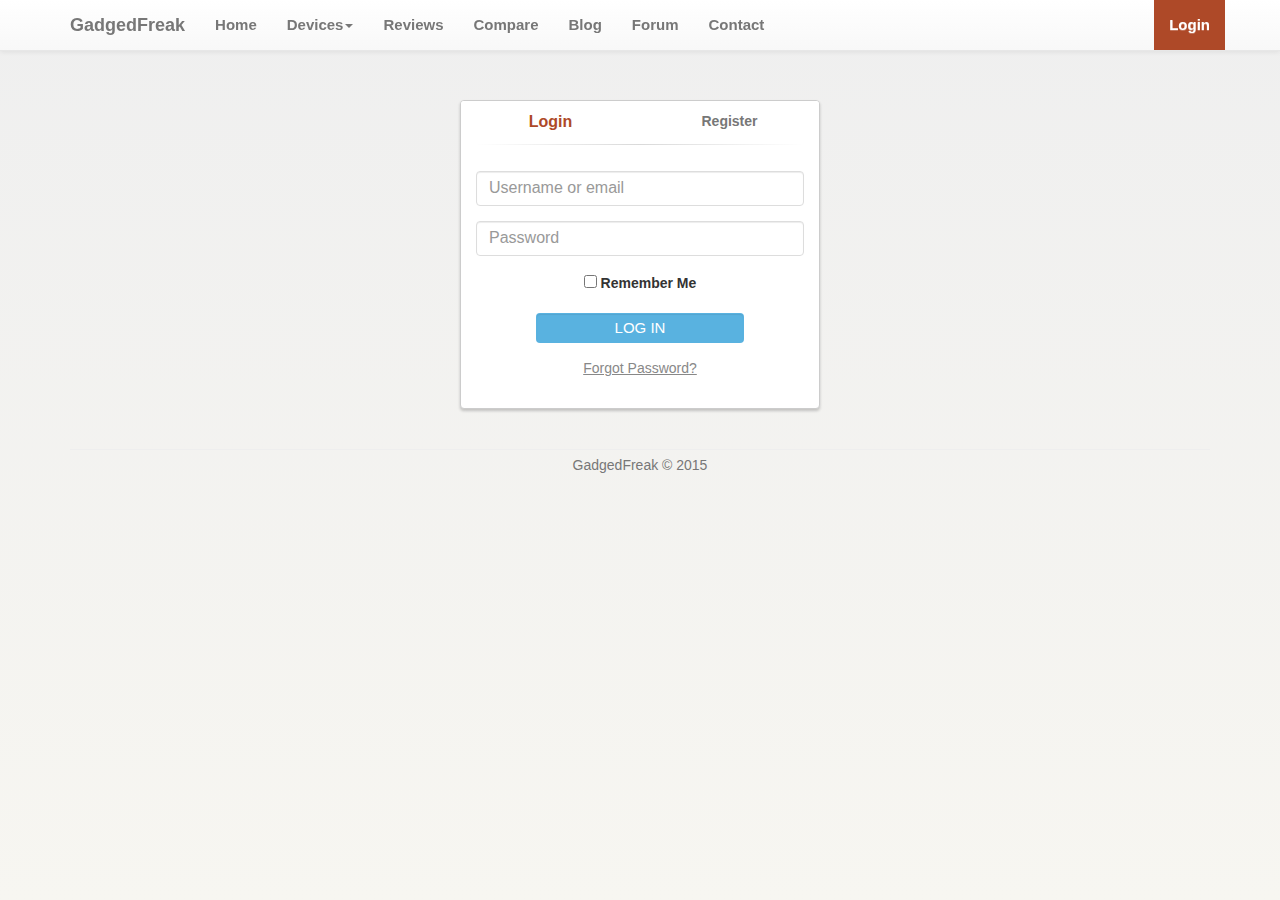
<file: html/account/login.html>
<!DOCTYPE html>
<html class="no-js" lang="en">
<head>
    <meta charset="utf-8">
    <meta http-equiv="X-UA-Compatible" content="IE=edge,chrome=1">
    <meta name="description" content="">
    <meta name="author" content="">

    <meta name="viewport" content="width=device-width, initial-scale=1">

    <link rel="stylesheet" href="../../css/bootstrap.min.css">
    <link rel="stylesheet" href="../../css/bootstrap-theme.min.css">
    <link rel="stylesheet" href="../../css/main.css">
    <link href="../../css/font-awesome.min.css" rel="stylesheet" type="text/css">

    <title>GadgedFreak</title>
    <!-- Custom style for this page-->

    <style>
    </style>

    <!--<script src="../js/modernizr.js"></script>-->
<!---->
</head>
<body>
<!--[if lt IE 8]><p class="browserupgrade">You are using an <strong>outdated</strong> browser. Please <a href="http://browsehappy.com/">upgrade your browser</a> to improve your experience.</p><![endif]-->

<!-- Navigation -->
<nav class="navbar navbar-default navbar-fixed-top navbar-custom" role="navigation">
    <div class="container">
        <!-- Brand and toggle get grouped for better mobile display -->
        <div class="navbar-header">
            <button type="button" class="navbar-toggle" data-toggle="collapse" data-target="#bs-example-navbar-collapse-1">
                <span class="sr-only">Toggle navigation</span>
                <span class="icon-bar"></span>
                <span class="icon-bar"></span>
                <span class="icon-bar"></span>
            </button>
            <a class="navbar-brand" href="#">GadgedFreak</a>
        </div>
        <!-- Collect the nav links, forms, and other content for toggling -->
        <div class="collapse navbar-collapse" id="bs-example-navbar-collapse-1">
            <ul class="nav navbar-nav">
                <li>
                    <a href="../index.html">Home</a>
                </li>
                <li class="dropdown-menu-right dropdown">
                    <a href="#" class="dropdown-toggle" data-toggle="dropdown">Devices<b class="caret"></b> </a>
                    <ul class="dropdown-menu">
                        <li>
                            <a href="#">Apple</a>
                        </li>
                        <li>
                            <a href="#">Samsung</a>
                        </li>
                        <li>
                            <a href="#">HTC</a>
                        </li>
                        <li>
                            <a href="#">Nokia</a>
                        </li>
                        <li>
                            <a href="#">Motorola</a>
                        </li>
                        <li>
                            <a href="#">Lg</a>
                        </li>
                        <li>
                            <a href="#">Lenovo</a>
                        </li>
                        <li>
                            <a href="#">HUAWEI</a>
                        </li>
                    </ul>
                </li>
                <li>
                    <a href="#">Reviews</a>
                </li>
                <li>
                    <a href="#">Compare</a>
                </li>
                <li>
                    <a href="#">Blog</a>
                </li>
                <li>
                    <a href="#">Forum</a>
                </li>
                <li>
                    <a href="#">Contact</a>
                </li>
            </ul>
            <ul class="nav navbar-nav navbar-right">
                <li class="navbar-selected">
                    <a style="color: #fff;" href="#">Login</a>
                </li>
            </ul>
        </div>
        <!-- /.navbar-collapse -->
    </div>
    <!-- /.container -->
</nav>
<!-- /. Navigation-->

<!-- page content-->
<div class="container login-container">
    <div class="row">
        <div class="col-md-4 col-md-offset-4">
            <div class="panel panel-login">
                <div class="panel-heading">
                    <div class="row">
                        <div class="col-xs-6">
                            <a href="#" class="active" id="login-form-link">Login</a>
                        </div>
                        <div class="col-xs-6">
                            <a href="#" id="register-form-link">Register</a>
                        </div>
                    </div>
                    <hr>
                </div>
                <div class="panel-body">
                    <div class="row">
                        <div class="col-lg-12">
                            <form id="login-form" action="../index.html" method="post" role="form" style="display: block;">
                                <div class="form-group">
                                    <span id="username-login" style="color: #ae4928;"></span>
                                    <input type="text" name="username" id="usernameLogin" tabindex="1" class="form-control" placeholder="Username or email" value="">
                                </div>
                                <div class="form-group">
                                    <span id="password-login" style="color: #ae4928;"></span>
                                    <input type="password" name="password" id="passwordLogin" tabindex="2" class="form-control" placeholder="Password">
                                </div>
                                <div class="form-group text-center">
                                    <input type="checkbox" tabindex="3" class="" name="remember" id="remember">
                                    <label for="remember"> Remember Me</label>
                                </div>
                                <div class="form-group">
                                    <div class="row">
                                        <div class="col-sm-8 col-sm-offset-2">
                                            <input type="submit" name="login-submit" id="login-submit" tabindex="4" class="form-control btn btn-login" value="Log In">
                                        </div>
                                    </div>
                                </div>
                                <div class="form-group">
                                    <div class="row">
                                        <div class="col-lg-12">
                                            <div class="text-center">
                                                <a href="recoverAccount.html" tabindex="5" class="forgot-password">Forgot Password?</a>
                                            </div>
                                        </div>
                                    </div>
                                </div>
                            </form>
                            <form id="register-form" action="../index.html" method="post" role="form" style="display: none;">
                                <div class="form-group">
                                    <span id="username-register" style="color: #ae4928;"></span>
                                    <input type="text" name="username" id="usernameRegister" tabindex="1" class="form-control" placeholder="Username" value="">
                                </div>
                                <div class="form-group">
                                    <span id="email-register" style="color: #ae4928;"></span>
                                    <input type="email" name="email" id="emailRegister" tabindex="1" class="form-control" placeholder="Email Address" value="">
                                </div>
                                <div class="form-group">
                                    <span id="password-register" style="color: #ae4928;"></span>
                                    <input type="password" name="password" id="passwordRegister" tabindex="2" class="form-control" placeholder="Password">
                                </div>
                                <div class="form-group">
                                    <span id="password-confirm-register" style="color: #ae4928;"></span>
                                    <input type="password" name="confirm-password" id="confirm-passwordRegister" tabindex="2" class="form-control" placeholder="Confirm Password">
                                </div>
                                <div class="form-group">
                                    <div class="row">
                                        <div class="col-sm-8 col-sm-offset-2">
                                            <input type="submit" name="register-submit" id="register-submit" tabindex="4" class="form-control btn btn-register" value="Register Now">
                                        </div>
                                    </div>
                                </div>
                            </form>
                        </div>
                    </div>
                </div>
            </div>
        </div>
    </div>
    <footer>
        <!--<div class="navbar navbar-default navbar-fixed-bottom">-->
        <hr style="margin-bottom: 5px">
        <p class="text-muted text-center">GadgedFreak &copy; 2015</p>
        <!--</div>-->
    </footer>
</div>

<script src="../../js/jquery-2.1.4.min.js"></script>
<script src="../../js/bootstrap.min.js"></script>
<script src="../../js/main.js"></script>
</body>
</html>
</file>
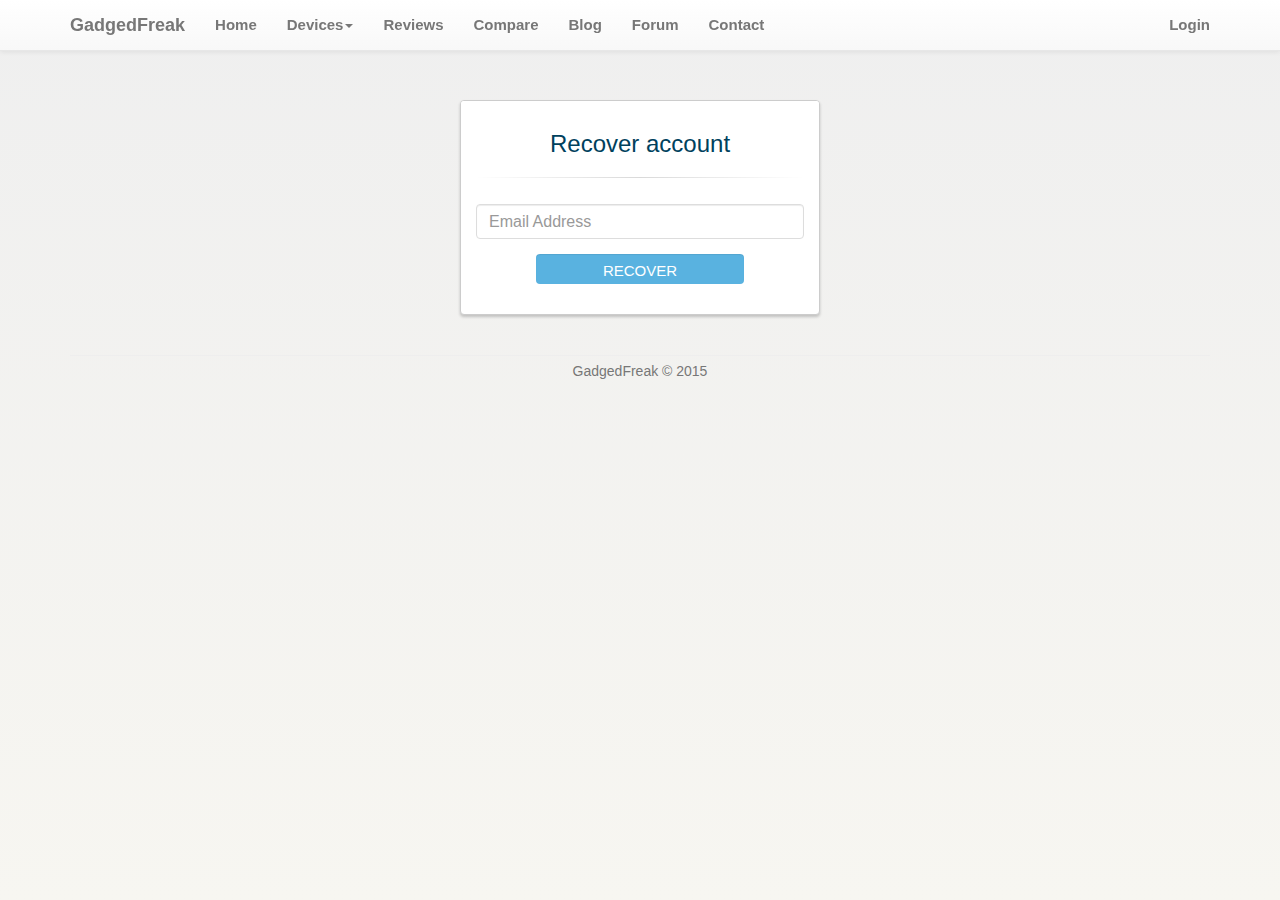
<file: html/account/recoverAccount.html>
<!DOCTYPE html>
<html class="no-js" lang="en">
<head>
    <meta charset="utf-8">
    <meta http-equiv="X-UA-Compatible" content="IE=edge,chrome=1">
    <meta name="description" content="">
    <meta name="author" content="">

    <meta name="viewport" content="width=device-width, initial-scale=1">

    <link rel="stylesheet" href="../../css/bootstrap.min.css">
    <link rel="stylesheet" href="../../css/bootstrap-theme.min.css">
    <link rel="stylesheet" href="../../css/main.css">
    <link href="../../css/font-awesome.min.css" rel="stylesheet" type="text/css">

    <title>GadgedFreak</title>
    <!-- Custom style for this page-->

    <style>
    </style>

    <!--<script src="../js/modernizr.js"></script>-->
    <!---->
</head>
<body>
<!--[if lt IE 8]><p class="browserupgrade">You are using an <strong>outdated</strong> browser. Please <a href="http://browsehappy.com/">upgrade your browser</a> to improve your experience.</p><![endif]-->

<!-- Navigation -->
<nav class="navbar navbar-default navbar-fixed-top navbar-custom" role="navigation">
    <div class="container">
        <!-- Brand and toggle get grouped for better mobile display -->
        <div class="navbar-header">
            <button type="button" class="navbar-toggle" data-toggle="collapse" data-target="#bs-example-navbar-collapse-1">
                <span class="sr-only">Toggle navigation</span>
                <span class="icon-bar"></span>
                <span class="icon-bar"></span>
                <span class="icon-bar"></span>
            </button>
            <a class="navbar-brand" href="#">GadgedFreak</a>
        </div>
        <!-- Collect the nav links, forms, and other content for toggling -->
        <div class="collapse navbar-collapse" id="bs-example-navbar-collapse-1">
            <ul class="nav navbar-nav">
                <li>
                    <a href="../index.html">Home</a>
                </li>
                <li class="dropdown-menu-right dropdown">
                    <a href="#" class="dropdown-toggle" data-toggle="dropdown">Devices<b class="caret"></b> </a>
                    <ul class="dropdown-menu">
                        <li>
                            <a href="#">Apple</a>
                        </li>
                        <li>
                            <a href="#">Samsung</a>
                        </li>
                        <li>
                            <a href="#">HTC</a>
                        </li>
                        <li>
                            <a href="#">Nokia</a>
                        </li>
                        <li>
                            <a href="#">Motorola</a>
                        </li>
                        <li>
                            <a href="#">Lg</a>
                        </li>
                        <li>
                            <a href="#">Lenovo</a>
                        </li>
                        <li>
                            <a href="#">HUAWEI</a>
                        </li>
                    </ul>
                </li>
                <li>
                    <a href="#">Reviews</a>
                </li>
                <li>
                    <a href="#">Compare</a>
                </li>
                <li>
                    <a href="#">Blog</a>
                </li>
                <li>
                    <a href="#">Forum</a>
                </li>
                <li>
                    <a href="#">Contact</a>
                </li>
            </ul>
            <ul class="nav navbar-nav navbar-right">
                <li>
                    <a href="login.html">Login</a>
                </li>
            </ul>
        </div>
        <!-- /.navbar-collapse -->
    </div>
    <!-- /.container -->
</nav>
<!-- /. Navigation-->

<!-- page content-->
<div class="container login-container">
    <div class="row">
        <div class="col-md-4 col-md-offset-4">
            <div class="panel panel-login">
                <div class="panel-heading">
                    <div class="row">
                        <h3>Recover account</h3>
                    </div>
                    <hr>
                </div>
                <div class="panel-body">
                    <div class="row">
                        <div class="col-lg-12">
                            <form id="recover-form" action="login.html" method="post" role="form">
                                <div class="form-group">
                                    <span id="email-recover" style="color: #ae4928;"></span>
                                    <input type="email" name="email" id="emailRecover" tabindex="1" class="form-control" placeholder="Email Address" value="">
                                </div>
                                <div class="form-group">
                                    <div class="row">
                                        <div class="col-sm-8 col-sm-offset-2">
                                            <input type="submit" name="recover-submit" id="recover-submit" tabindex="4" class="form-control btn btn-register" value="Recover">
                                        </div>
                                    </div>
                                </div>
                            </form>
                        </div>
                    </div>
                </div>
            </div>
        </div>
    </div>
    <footer>
        <!--<div class="navbar navbar-default navbar-fixed-bottom">-->
        <hr style="margin-bottom: 5px">
        <p class="text-muted text-center">GadgedFreak &copy; 2015</p>
        <!--</div>-->
    </footer>
</div>

<script src="../../js/jquery-2.1.4.min.js"></script>
<script src="../../js/bootstrap.min.js"></script>
<script src="../../js/main.js"></script>
</body>
</html>
</file>
<file: css/main.css>
body{
    background: linear-gradient(to bottom, #EFEFEF, #F7F6F1 ) fixed no-repeat;
    height: 100%;

    padding-top: 50px;
    /*padding-bottom: 50px;*/
}

.content-wrapper{
    padding-top: 20px;
}

.navbar.navbar-default.navbar-fixed-bottom{
    height: 20px;
    font-size: 15px;
    font-weight: 600;
}

.navbar-custom{
    font-size: 15px;
    font-weight: 600;
}

.navbar-custom .navbar-nav > li > a:hover, .navbar-default .navbar-nav > li > a:focus {
    background-color: #ae4928;
    /*background-color: #722e18;*/
    color: #ffffff;
}

.navbar-custom .dropdown-menu li > a:hover, .dropdown-menu li > a:focus, .dropdown-submenu:hover > a {
    background-color: #ae4928;
    background-image: none;
    color: #ffffff;
    font-weight: 600;
}

/*.dropdown:hover .dropdown-menu{*/
    /*display: block;*/
/*}*/

.navbar-selected {
    !important;
    background-color: #ae4928;
    color: #ffffff;
}
.navbar-custom .dropdown-menu-right .open a {
    background-color: #ae4928;
    background-image: none;
}

.navbar-custom .dropdown-menu {
    padding-top: 0px;
    padding-bottom: 0px;
}

.navbar-custom .dropdown-menu .divider {
    margin: 0px;
}

footer{
    /*background-image: url("../img/carbon-fiber100.png");*/
}

/* Account css */
.login-container{
    padding-top: 50px;
}

.panel-login {
    border-color: #ccc;
    -webkit-box-shadow: 0px 2px 3px 0px rgba(0,0,0,0.2);
    -moz-box-shadow: 0px 2px 3px 0px rgba(0,0,0,0.2);
    box-shadow: 0px 2px 3px 0px rgba(0,0,0,0.2);
}
.panel-login>.panel-heading {
    color: #00415d;
    background-color: #fff;
    border-color: #fff;
    text-align:center;
}
.panel-login>.panel-heading a{
    text-decoration: none;
    color: #777;
    font-weight: bold;
    font-size: 14px;
    -webkit-transition: all 0.1s linear;
    -moz-transition: all 0.1s linear;
    transition: all 0.1s linear;
}
.panel-login>.panel-heading a.active{
    color:  #ae4928;
    font-size: 16px;
}
.panel-login>.panel-heading hr{
    margin-top: 10px;
    margin-bottom: 0px;
    clear: both;
    border: 0;
    height: 1px;
    background-image: -webkit-linear-gradient(left,rgba(0, 0, 0, 0),rgba(0, 0, 0, 0.15),rgba(0, 0, 0, 0));
    background-image: -moz-linear-gradient(left,rgba(0,0,0,0),rgba(0,0,0,0.15),rgba(0,0,0,0));
    background-image: -ms-linear-gradient(left,rgba(0,0,0,0),rgba(0,0,0,0.15),rgba(0,0,0,0));
    background-image: -o-linear-gradient(left,rgba(0,0,0,0),rgba(0,0,0,0.15),rgba(0,0,0,0));
}
.panel-login input[type="text"],.panel-login input[type="email"],.panel-login input[type="password"] {
    height: 35px;
    border: 1px solid #ddd;
    font-size: 16px;
    -webkit-transition: all 0.1s linear;
    -moz-transition: all 0.1s linear;
    transition: all 0.1s linear;
}
.panel-login input:hover,
.panel-login input:focus {
    outline:none;
    -webkit-box-shadow: none;
    -moz-box-shadow: none;
    box-shadow: none;
    border-color: #ccc;
    /*border-color: #ae4928;*/
    /*border-color: #bb3e34;*/
}
.btn-login {
    background-color: #59B2E0;
    outline: none;
    color: #fff;
    font-size: 15px;
    height: 30px;
    font-weight: normal;
    padding: 0;
    text-transform: uppercase;
}
.btn-login:hover,
.btn-login:focus {
    color: #fff;
    background-color: #53A3CD;
    border-color: #ccc;
}
.forgot-password {
    text-decoration: underline;
    color: #888;
}
.forgot-password:hover,
.forgot-password:focus {
    text-decoration: underline;
    color: #666;
}

.btn-register {
    background-color: #59B2E0;
    outline: none;
    color: #fff;
    font-size: 15px;
    height: 30px;
    font-weight: normal;
    text-transform: uppercase;
    border: 1px #59B2E0;
}
.btn-register:hover,
.btn-register:focus {
    color: #fff;
    background-color: #53A3CD;
    border-color: #ccc;
}

.blog-title{
    color: #666;
}
.blog-title:hover{
    color:  #ae4928;
}

h2{
    color: #666;
}

.btn-read-more{
    background-color: #59B2E0;
    outline: none;
    color: #fff;
    font-size: 15px;
    height: 30px;
    font-weight: normal;
    text-transform: uppercase;
    border: 1px #59B2E0;
    margin-bottom: 10px;
}

.btn-read-more:hover{
    color: #fff;
    background-color: #53A3CD;
    border-color: #ccc;
}

.btn-add-post{
    background-color: #59B2E0;
    outline: none;
    color: #fff;
    font-size: 15px;
    height: 30px;
    font-weight: normal;
    text-transform: uppercase;
    border: 1px #59B2E0;
}

.btn-add-post:hover{
    color: #fff;
    background-color: #53A3CD;
    border-color: #ccc;
}


.btn-remove{
    background-color: #ae4928;
    outline: none;
    color: #fff;
    font-size: 15px;
    height: 30px;
    font-weight: normal;
    text-transform: uppercase;
    border: 1px #59B2E0;
}

.btn-remove:hover{
    color: #fff;
    background-color: #9c4124;
    border-color: #ccc;
}

.custom-table h4 {
    padding: 0px;
    margin: 0px;
    color: #ae4928;
    font-weight: 500;
    text-transform: uppercase;
}

.custom-table h5 {
    padding: 0px;
    margin: 0px;
    color: #666;
    font-weight: 600;
}

.width-20{
    width: 20%;
}

.width-60{
    width: 60%;
}

.detailBox {
    width:100%;
    border:1px solid #bbb;
    margin: 0px;
}
.titleBox {
    background-color:#f5f5f5;
    padding:10px;
}
.titleBox label{
    color:#666;
    margin:0;
    display:inline-block;
}

.commentBox {
    padding:10px;
    border-top:1px dotted #bbb;
}
.commentBox .form-group:first-child, .actionBox .form-group:first-child {
    width:80%;
}
.commentBox .form-group:nth-child(2), .actionBox .form-group:nth-child(2) {
    width:18%;
}
.actionBox .form-group * {
    width:100%;
}
.taskDescription {
    margin-top:10px 0;
}
.commentList {
    padding:0;
    list-style:none;
    max-height:500px;
    overflow:auto;
}
.commentList li {
    margin:0;
    margin-top:10px;
}
.commentList li > div {
    display:table-cell;
}
.commenterImage {
    width:30px;
    margin-right:5px;
    height:100%;
    float:left;
}
.commenterImage img {
    width:100%;
    border-radius:50%;
}
.commentText p {
    margin:0;
}
.sub-text {
    color:#aaa;
    font-size:11px;
}
.actionBox {
    border-top:1px dotted #bbb;
    padding:10px;
}

.h4-map{
    margin-top: 20px;
    margin-bottom: 0px;
}

#map {
    width: 100%;
    height: 400px;
    /*margin-top: 20px;*/
    margin-bottom: 20px;
}

@media(max-width:767px){

}
@media(min-width:768px){

}
@media(min-width:992px){

}

@media(max-width:991px){
    .btn-add-post{
        margin-top: 10px;
    }

    .navbar-header {
        float: none;
    }
    .navbar-left,.navbar-right {
        float: none !important;
    }
    .navbar-toggle {
        display: block;
    }
    .navbar-collapse {
        border-top: 1px solid transparent;
        box-shadow: inset 0 1px 0 rgba(255,255,255,0.1);
    }
    .navbar-fixed-top {
        top: 0;
        border-width: 0 0 1px;
    }
    .navbar-collapse.collapse {
        display: none!important;
    }
    .navbar-nav {
        float: none!important;
        margin-top: 7.5px;
    }
    .navbar-nav>li {
        float: none;
    }
    .navbar-nav>li>a {
        padding-top: 10px;
        padding-bottom: 10px;
    }
    .collapse.in{
        display:block !important;
    }
}

@media(min-width:1200px){

}
</file>
<file: css/c3.min.css>
.c3 svg{font:10px sans-serif}.c3 line,.c3 path{fill:none;stroke:#000}.c3 text{-webkit-user-select:none;-moz-user-select:none;user-select:none}.c3-bars path,.c3-event-rect,.c3-legend-item-tile,.c3-xgrid-focus,.c3-ygrid{shape-rendering:crispEdges}.c3-chart-arc path{stroke:#fff}.c3-chart-arc text{fill:#fff;font-size:13px}.c3-grid line{stroke:#aaa}.c3-grid text{fill:#aaa}.c3-xgrid,.c3-ygrid{stroke-dasharray:3 3}.c3-text.c3-empty{fill:gray;font-size:2em}.c3-line{stroke-width:1px}.c3-circle._expanded_{stroke-width:1px;stroke:#fff}.c3-selected-circle{fill:#fff;stroke-width:2px}.c3-bar{stroke-width:0}.c3-bar._expanded_{fill-opacity:.75}.c3-target.c3-focused{opacity:1}.c3-target.c3-focused path.c3-line,.c3-target.c3-focused path.c3-step{stroke-width:2px}.c3-target.c3-defocused{opacity:.3!important}.c3-region{fill:#4682b4;fill-opacity:.1}.c3-brush .extent{fill-opacity:.1}.c3-legend-item{font-size:12px}.c3-legend-item-hidden{opacity:.15}.c3-legend-background{opacity:.75;fill:#fff;stroke:#d3d3d3;stroke-width:1}.c3-tooltip-container{z-index:10}.c3-tooltip{border-collapse:collapse;border-spacing:0;background-color:#fff;empty-cells:show;-webkit-box-shadow:7px 7px 12px -9px #777;-moz-box-shadow:7px 7px 12px -9px #777;box-shadow:7px 7px 12px -9px #777;opacity:.9}.c3-tooltip tr{border:1px solid #CCC}.c3-tooltip th{background-color:#aaa;font-size:14px;padding:2px 5px;text-align:left;color:#FFF}.c3-tooltip td{font-size:13px;padding:3px 6px;background-color:#fff;border-left:1px dotted #999}.c3-tooltip td>span{display:inline-block;width:10px;height:10px;margin-right:6px}.c3-tooltip td.value{text-align:right}.c3-area{stroke-width:0;opacity:.2}.c3-chart-arcs-title{dominant-baseline:middle;font-size:1.3em}.c3-chart-arcs .c3-chart-arcs-background{fill:#e0e0e0;stroke:none}.c3-chart-arcs .c3-chart-arcs-gauge-unit{fill:#000;font-size:16px}.c3-chart-arcs .c3-chart-arcs-gauge-max,.c3-chart-arcs .c3-chart-arcs-gauge-min{fill:#777}.c3-chart-arc .c3-gauge-value{fill:#000}
</file>
